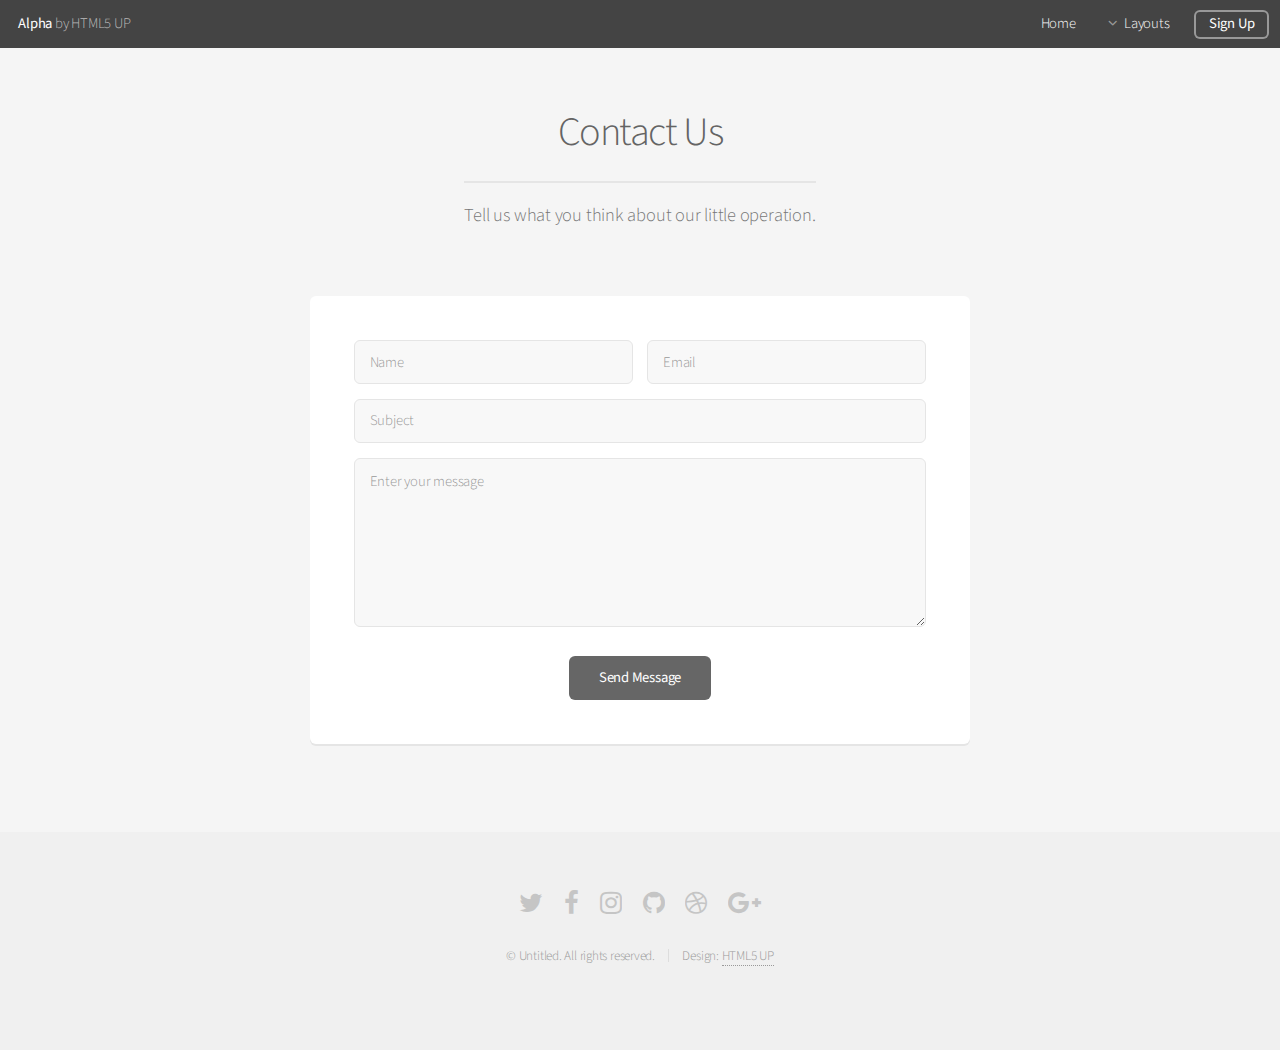
<file: gc/contact.html>
<!DOCTYPE HTML>
<!--
	Alpha by HTML5 UP
	html5up.net | @ajlkn
	Free for personal and commercial use under the CCA 3.0 license (html5up.net/license)
-->
<html>
	<head>
		<title>Contact - Alpha by HTML5 UP</title>
		<meta charset="utf-8" />
		<meta name="viewport" content="width=device-width, initial-scale=1" />
		<!--[if lte IE 8]><script src="assets/js/ie/html5shiv.js"></script><![endif]-->
		<link rel="stylesheet" href="assets/css/main.css" />
		<!--[if lte IE 8]><link rel="stylesheet" href="assets/css/ie8.css" /><![endif]-->
	</head>
	<body>
		<div id="page-wrapper">

			<!-- Header -->
				<header id="header">
					<h1><a href="index.html">Alpha</a> by HTML5 UP</h1>
					<nav id="nav">
						<ul>
							<li><a href="index.html">Home</a></li>
							<li>
								<a href="#" class="icon fa-angle-down">Layouts</a>
								<ul>
									<li><a href="generic.html">Generic</a></li>
									<li><a href="contact.html">Contact</a></li>
									<li><a href="elements.html">Elements</a></li>
									<li>
										<a href="#">Submenu</a>
										<ul>
											<li><a href="#">Option One</a></li>
											<li><a href="#">Option Two</a></li>
											<li><a href="#">Option Three</a></li>
											<li><a href="#">Option Four</a></li>
										</ul>
									</li>
								</ul>
							</li>
							<li><a href="#" class="button">Sign Up</a></li>
						</ul>
					</nav>
				</header>

			<!-- Main -->
				<section id="main" class="container 75%">
					<header>
						<h2>Contact Us</h2>
						<p>Tell us what you think about our little operation.</p>
					</header>
					<div class="box">
						<form method="post" action="#">
							<div class="row uniform 50%">
								<div class="6u 12u(mobilep)">
									<input type="text" name="name" id="name" value="" placeholder="Name" />
								</div>
								<div class="6u 12u(mobilep)">
									<input type="email" name="email" id="email" value="" placeholder="Email" />
								</div>
							</div>
							<div class="row uniform 50%">
								<div class="12u">
									<input type="text" name="subject" id="subject" value="" placeholder="Subject" />
								</div>
							</div>
							<div class="row uniform 50%">
								<div class="12u">
									<textarea name="message" id="message" placeholder="Enter your message" rows="6"></textarea>
								</div>
							</div>
							<div class="row uniform">
								<div class="12u">
									<ul class="actions align-center">
										<li><input type="submit" value="Send Message" /></li>
									</ul>
								</div>
							</div>
						</form>
					</div>
				</section>

			<!-- Footer -->
				<footer id="footer">
					<ul class="icons">
						<li><a href="#" class="icon fa-twitter"><span class="label">Twitter</span></a></li>
						<li><a href="#" class="icon fa-facebook"><span class="label">Facebook</span></a></li>
						<li><a href="#" class="icon fa-instagram"><span class="label">Instagram</span></a></li>
						<li><a href="#" class="icon fa-github"><span class="label">Github</span></a></li>
						<li><a href="#" class="icon fa-dribbble"><span class="label">Dribbble</span></a></li>
						<li><a href="#" class="icon fa-google-plus"><span class="label">Google+</span></a></li>
					</ul>
					<ul class="copyright">
						<li>&copy; Untitled. All rights reserved.</li><li>Design: <a href="http://html5up.net">HTML5 UP</a></li>
					</ul>
				</footer>

		</div>

		<!-- Scripts -->
			<script src="assets/js/jquery.min.js"></script>
			<script src="assets/js/jquery.dropotron.min.js"></script>
			<script src="assets/js/jquery.scrollgress.min.js"></script>
			<script src="assets/js/skel.min.js"></script>
			<script src="assets/js/util.js"></script>
			<!--[if lte IE 8]><script src="assets/js/ie/respond.min.js"></script><![endif]-->
			<script src="assets/js/main.js"></script>

	</body>
</html>
</file>
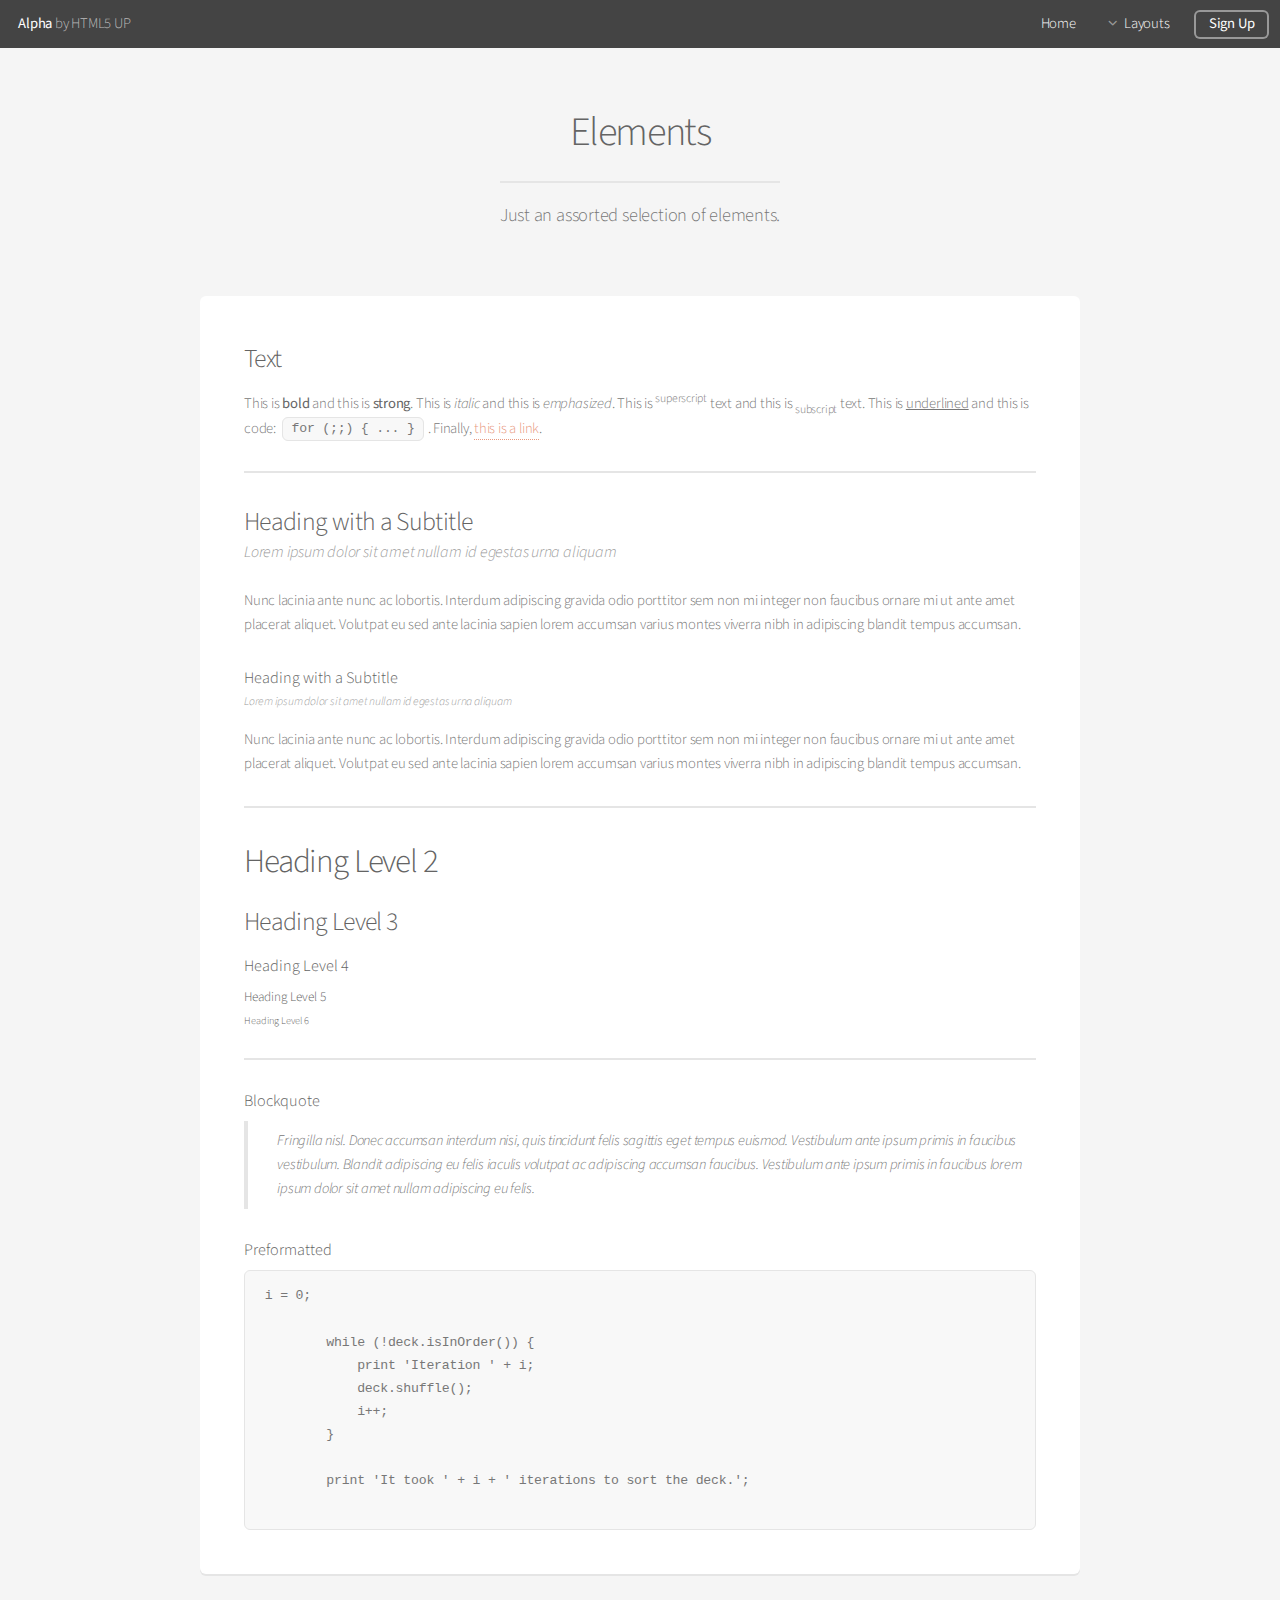
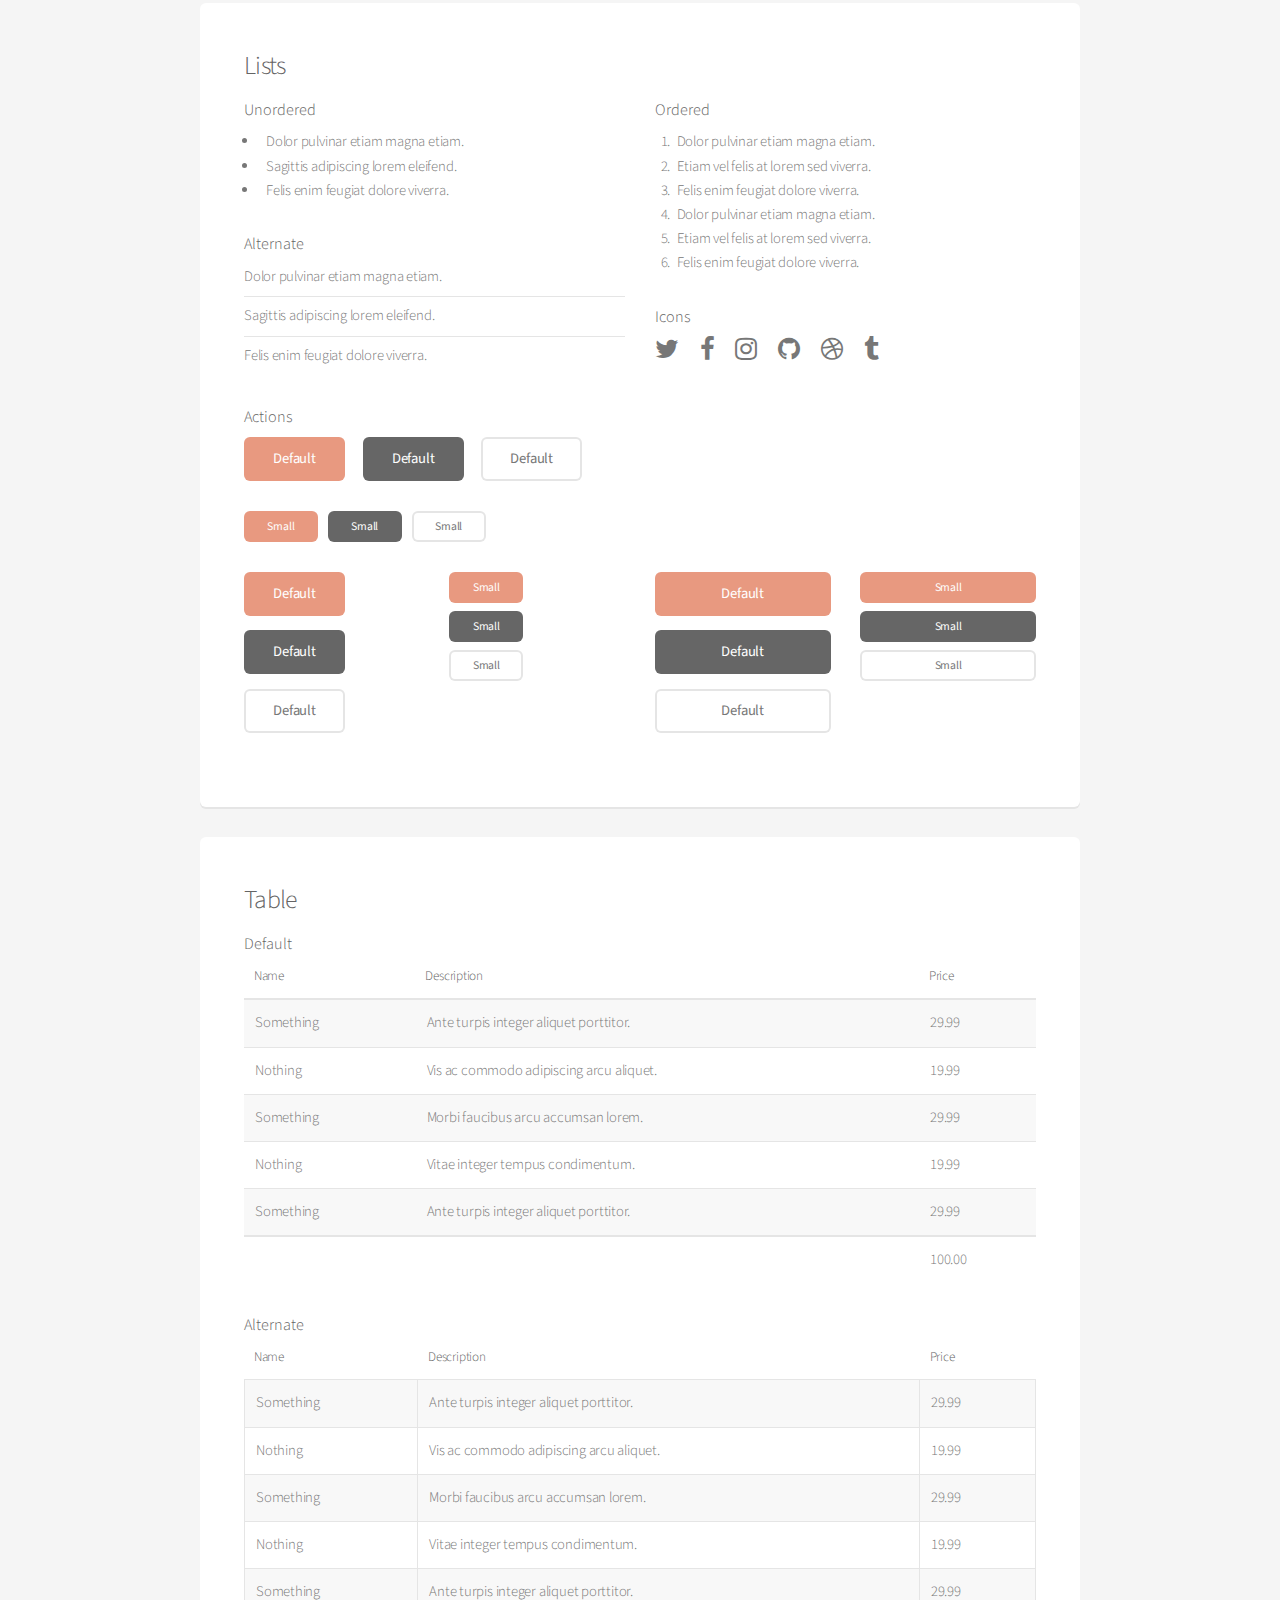
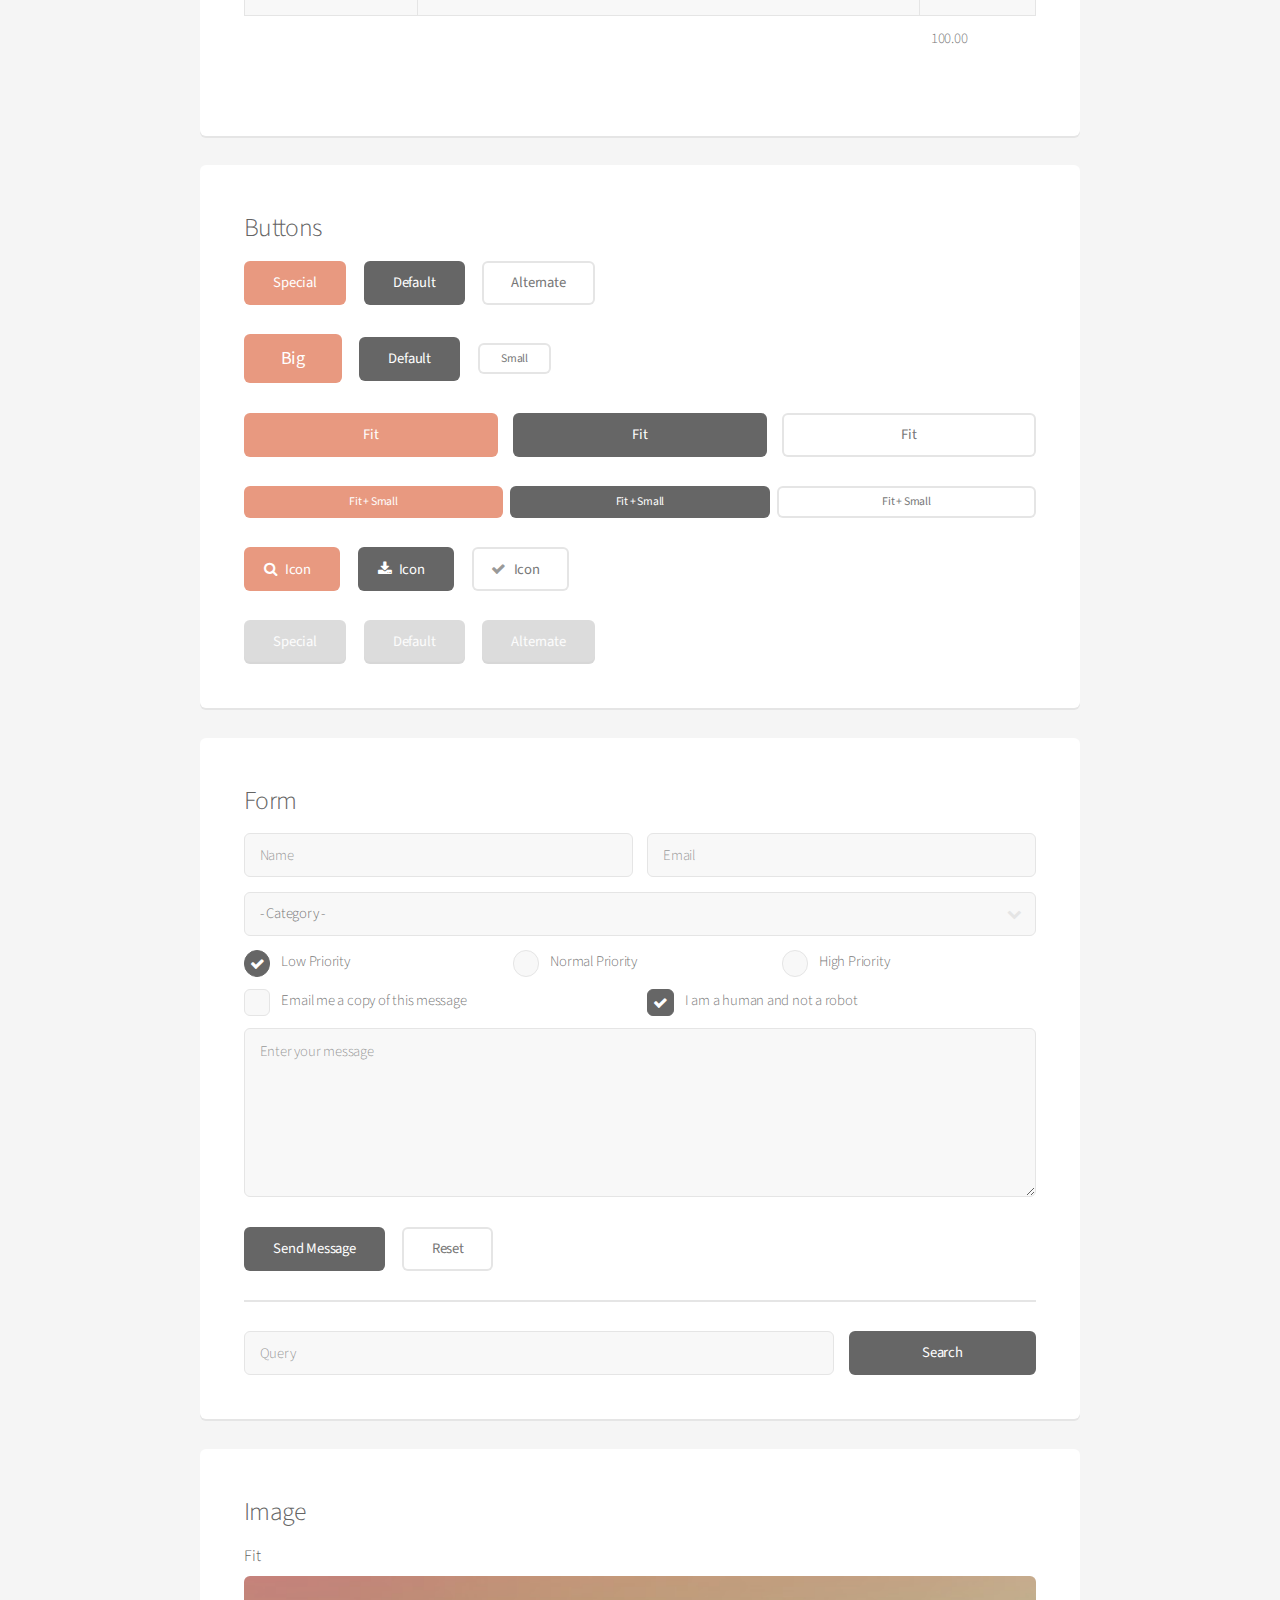
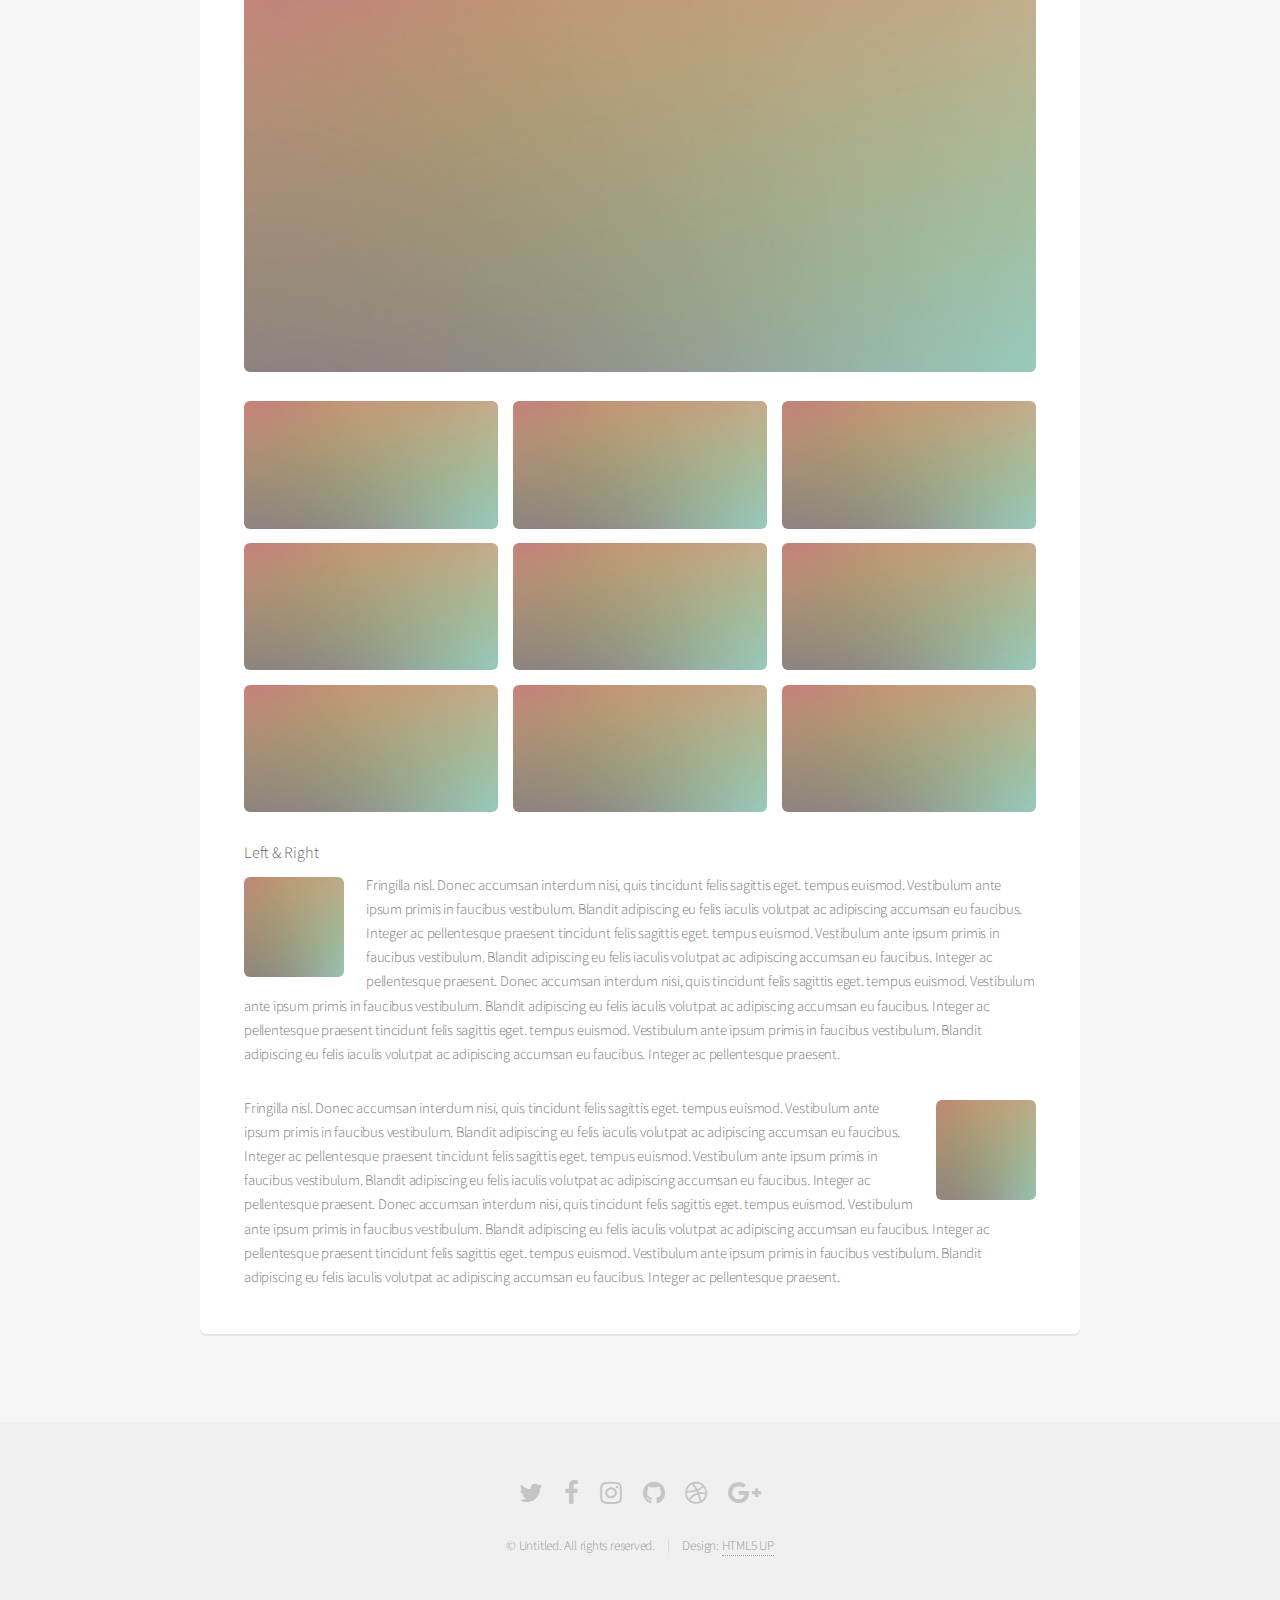
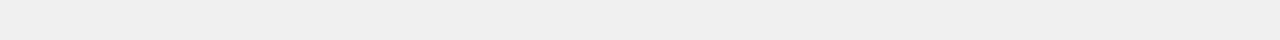
<file: gc/elements.html>
<!DOCTYPE HTML>
<!--
	Alpha by HTML5 UP
	html5up.net | @ajlkn
	Free for personal and commercial use under the CCA 3.0 license (html5up.net/license)
-->
<html>
	<head>
		<title>Elements - Alpha by HTML5 UP</title>
		<meta charset="utf-8" />
		<meta name="viewport" content="width=device-width, initial-scale=1" />
		<!--[if lte IE 8]><script src="assets/js/ie/html5shiv.js"></script><![endif]-->
		<link rel="stylesheet" href="assets/css/main.css" />
		<!--[if lte IE 8]><link rel="stylesheet" href="assets/css/ie8.css" /><![endif]-->
	</head>
	<body>
		<div id="page-wrapper">

			<!-- Header -->
				<header id="header">
					<h1><a href="index.html">Alpha</a> by HTML5 UP</h1>
					<nav id="nav">
						<ul>
							<li><a href="index.html">Home</a></li>
							<li>
								<a href="#" class="icon fa-angle-down">Layouts</a>
								<ul>
									<li><a href="generic.html">Generic</a></li>
									<li><a href="contact.html">Contact</a></li>
									<li><a href="elements.html">Elements</a></li>
									<li>
										<a href="#">Submenu</a>
										<ul>
											<li><a href="#">Option One</a></li>
											<li><a href="#">Option Two</a></li>
											<li><a href="#">Option Three</a></li>
											<li><a href="#">Option Four</a></li>
										</ul>
									</li>
								</ul>
							</li>
							<li><a href="#" class="button">Sign Up</a></li>
						</ul>
					</nav>
				</header>

			<!-- Main -->
				<section id="main" class="container">
					<header>
						<h2>Elements</h2>
						<p>Just an assorted selection of elements.</p>
					</header>
					<div class="row">
						<div class="12u">

							<!-- Text -->
								<section class="box">
									<h3>Text</h3>
									<p>This is <b>bold</b> and this is <strong>strong</strong>. This is <i>italic</i> and this is <em>emphasized</em>.
									This is <sup>superscript</sup> text and this is <sub>subscript</sub> text.
									This is <u>underlined</u> and this is code: <code>for (;;) { ... }</code>. Finally, <a href="#">this is a link</a>.</p>

									<hr />

									<header>
										<h3>Heading with a Subtitle</h3>
										<p>Lorem ipsum dolor sit amet nullam id egestas urna aliquam</p>
									</header>
									<p>Nunc lacinia ante nunc ac lobortis. Interdum adipiscing gravida odio porttitor sem non mi integer non faucibus ornare mi ut ante amet placerat aliquet. Volutpat eu sed ante lacinia sapien lorem accumsan varius montes viverra nibh in adipiscing blandit tempus accumsan.</p>
									<header>
										<h4>Heading with a Subtitle</h4>
										<p>Lorem ipsum dolor sit amet nullam id egestas urna aliquam</p>
									</header>
									<p>Nunc lacinia ante nunc ac lobortis. Interdum adipiscing gravida odio porttitor sem non mi integer non faucibus ornare mi ut ante amet placerat aliquet. Volutpat eu sed ante lacinia sapien lorem accumsan varius montes viverra nibh in adipiscing blandit tempus accumsan.</p>

									<hr />

									<h2>Heading Level 2</h2>
									<h3>Heading Level 3</h3>
									<h4>Heading Level 4</h4>
									<h5>Heading Level 5</h5>
									<h6>Heading Level 6</h6>

									<hr />

									<h4>Blockquote</h4>
									<blockquote>Fringilla nisl. Donec accumsan interdum nisi, quis tincidunt felis sagittis eget tempus euismod. Vestibulum ante ipsum primis in faucibus vestibulum. Blandit adipiscing eu felis iaculis volutpat ac adipiscing accumsan faucibus. Vestibulum ante ipsum primis in faucibus lorem ipsum dolor sit amet nullam adipiscing eu felis.</blockquote>

									<h4>Preformatted</h4>
									<pre>i = 0;

	while (!deck.isInOrder()) {
	    print 'Iteration ' + i;
	    deck.shuffle();
	    i++;
	}

	print 'It took ' + i + ' iterations to sort the deck.';
	</pre>
								</section>

						</div>
					</div>
					<div class="row">
						<div class="12u">

							<!-- Lists -->
								<section class="box">
									<h3>Lists</h3>
									<div class="row">
										<div class="6u 12u(mobilep)">

											<h4>Unordered</h4>
											<ul>
												<li>Dolor pulvinar etiam magna etiam.</li>
												<li>Sagittis adipiscing lorem eleifend.</li>
												<li>Felis enim feugiat dolore viverra.</li>
											</ul>

											<h4>Alternate</h4>
											<ul class="alt">
												<li>Dolor pulvinar etiam magna etiam.</li>
												<li>Sagittis adipiscing lorem eleifend.</li>
												<li>Felis enim feugiat dolore viverra.</li>
											</ul>

										</div>
										<div class="6u 12u(mobilep)">

											<h4>Ordered</h4>
											<ol>
												<li>Dolor pulvinar etiam magna etiam.</li>
												<li>Etiam vel felis at lorem sed viverra.</li>
												<li>Felis enim feugiat dolore viverra.</li>
												<li>Dolor pulvinar etiam magna etiam.</li>
												<li>Etiam vel felis at lorem sed viverra.</li>
												<li>Felis enim feugiat dolore viverra.</li>
											</ol>

											<h4>Icons</h4>
											<ul class="icons">
												<li><a href="#" class="icon fa-twitter"><span class="label">Twitter</span></a></li>
												<li><a href="#" class="icon fa-facebook"><span class="label">Facebook</span></a></li>
												<li><a href="#" class="icon fa-instagram"><span class="label">Instagram</span></a></li>
												<li><a href="#" class="icon fa-github"><span class="label">Github</span></a></li>
												<li><a href="#" class="icon fa-dribbble"><span class="label">Dribbble</span></a></li>
												<li><a href="#" class="icon fa-tumblr"><span class="label">Tumblr</span></a></li>
											</ul>

										</div>
									</div>

									<h4>Actions</h4>
									<ul class="actions">
										<li><a href="#" class="button special">Default</a></li>
										<li><a href="#" class="button">Default</a></li>
										<li><a href="#" class="button alt">Default</a></li>
									</ul>
									<ul class="actions small">
										<li><a href="#" class="button special small">Small</a></li>
										<li><a href="#" class="button small">Small</a></li>
										<li><a href="#" class="button alt small">Small</a></li>
									</ul>
									<div class="row">
										<div class="3u 6u(narrower) 12u$(mobilep)">
											<ul class="actions vertical">
												<li><a href="#" class="button special">Default</a></li>
												<li><a href="#" class="button">Default</a></li>
												<li><a href="#" class="button alt">Default</a></li>
											</ul>
										</div>
										<div class="3u 6u$(narrower) 12u$(mobilep)">
											<ul class="actions vertical small">
												<li><a href="#" class="button special small">Small</a></li>
												<li><a href="#" class="button small">Small</a></li>
												<li><a href="#" class="button alt small">Small</a></li>
											</ul>
										</div>
										<div class="3u 6u(narrower) 12u$(mobilep)">
											<ul class="actions vertical">
												<li><a href="#" class="button special fit">Default</a></li>
												<li><a href="#" class="button fit">Default</a></li>
												<li><a href="#" class="button alt fit">Default</a></li>
											</ul>
										</div>
										<div class="3u 6u$(narrower) 12u$(mobilep)">
											<ul class="actions vertical small">
												<li><a href="#" class="button special small fit">Small</a></li>
												<li><a href="#" class="button small fit">Small</a></li>
												<li><a href="#" class="button alt small fit">Small</a></li>
											</ul>
										</div>
									</div>
								</section>

						</div>
					</div>
					<div class="row">
						<div class="12u">

							<!-- Table -->
								<section class="box">
									<h3>Table</h3>

									<h4>Default</h4>
									<div class="table-wrapper">
										<table>
											<thead>
												<tr>
													<th>Name</th>
													<th>Description</th>
													<th>Price</th>
												</tr>
											</thead>
											<tbody>
												<tr>
													<td>Something</td>
													<td>Ante turpis integer aliquet porttitor.</td>
													<td>29.99</td>
												</tr>
												<tr>
													<td>Nothing</td>
													<td>Vis ac commodo adipiscing arcu aliquet.</td>
													<td>19.99</td>
												</tr>
												<tr>
													<td>Something</td>
													<td> Morbi faucibus arcu accumsan lorem.</td>
													<td>29.99</td>
												</tr>
												<tr>
													<td>Nothing</td>
													<td>Vitae integer tempus condimentum.</td>
													<td>19.99</td>
												</tr>
												<tr>
													<td>Something</td>
													<td>Ante turpis integer aliquet porttitor.</td>
													<td>29.99</td>
												</tr>
											</tbody>
											<tfoot>
												<tr>
													<td colspan="2"></td>
													<td>100.00</td>
												</tr>
											</tfoot>
										</table>
									</div>

									<h4>Alternate</h4>
									<div class="table-wrapper">
										<table class="alt">
											<thead>
												<tr>
													<th>Name</th>
													<th>Description</th>
													<th>Price</th>
												</tr>
											</thead>
											<tbody>
												<tr>
													<td>Something</td>
													<td>Ante turpis integer aliquet porttitor.</td>
													<td>29.99</td>
												</tr>
												<tr>
													<td>Nothing</td>
													<td>Vis ac commodo adipiscing arcu aliquet.</td>
													<td>19.99</td>
												</tr>
												<tr>
													<td>Something</td>
													<td> Morbi faucibus arcu accumsan lorem.</td>
													<td>29.99</td>
												</tr>
												<tr>
													<td>Nothing</td>
													<td>Vitae integer tempus condimentum.</td>
													<td>19.99</td>
												</tr>
												<tr>
													<td>Something</td>
													<td>Ante turpis integer aliquet porttitor.</td>
													<td>29.99</td>
												</tr>
											</tbody>
											<tfoot>
												<tr>
													<td colspan="2"></td>
													<td>100.00</td>
												</tr>
											</tfoot>
										</table>
									</div>
								</section>

						</div>
					</div>
					<div class="row">
						<div class="12u">

							<!-- Buttons -->
								<section class="box">
									<h3>Buttons</h3>
									<ul class="actions">
										<li><a href="#" class="button special">Special</a></li>
										<li><a href="#" class="button">Default</a></li>
										<li><a href="#" class="button alt">Alternate</a></li>
									</ul>
									<ul class="actions">
										<li><a href="#" class="button special big">Big</a></li>
										<li><a href="#" class="button">Default</a></li>
										<li><a href="#" class="button alt small">Small</a></li>
									</ul>
									<ul class="actions fit">
										<li><a href="#" class="button special fit">Fit</a></li>
										<li><a href="#" class="button fit">Fit</a></li>
										<li><a href="#" class="button alt fit">Fit</a></li>
									</ul>
									<ul class="actions fit small">
										<li><a href="#" class="button special fit small">Fit + Small</a></li>
										<li><a href="#" class="button fit small">Fit + Small</a></li>
										<li><a href="#" class="button alt fit small">Fit + Small</a></li>
									</ul>
									<ul class="actions">
										<li><a href="#" class="button special icon fa-search">Icon</a></li>
										<li><a href="#" class="button icon fa-download">Icon</a></li>
										<li><a href="#" class="button alt icon fa-check">Icon</a></li>
									</ul>
									<ul class="actions">
										<li><span class="button special disabled">Special</span></li>
										<li><span class="button disabled">Default</span></li>
										<li><span class="button alt disabled">Alternate</span></li>
									</ul>
								</section>

						</div>
					</div>
					<div class="row">
						<div class="12u">

							<!-- Form -->
								<section class="box">
									<h3>Form</h3>
									<form method="post" action="#">
										<div class="row uniform 50%">
											<div class="6u 12u(mobilep)">
												<input type="text" name="name" id="name" value="" placeholder="Name" />
											</div>
											<div class="6u 12u(mobilep)">
												<input type="email" name="email" id="email" value="" placeholder="Email" />
											</div>
										</div>
										<div class="row uniform 50%">
											<div class="12u">
												<div class="select-wrapper">
													<select name="category" id="category">
														<option value="">- Category -</option>
														<option value="1">Manufacturing</option>
														<option value="1">Shipping</option>
														<option value="1">Administration</option>
														<option value="1">Human Resources</option>
													</select>
												</div>
											</div>
										</div>
										<div class="row uniform 50%">
											<div class="4u 12u(narrower)">
												<input type="radio" id="priority-low" name="priority" checked>
												<label for="priority-low">Low Priority</label>
											</div>
											<div class="4u 12u(narrower)">
												<input type="radio" id="priority-normal" name="priority">
												<label for="priority-normal">Normal Priority</label>
											</div>
											<div class="4u 12u(narrower)">
												<input type="radio" id="priority-high" name="priority">
												<label for="priority-high">High Priority</label>
											</div>
										</div>
										<div class="row uniform 50%">
											<div class="6u 12u(narrower)">
												<input type="checkbox" id="copy" name="copy">
												<label for="copy">Email me a copy of this message</label>
											</div>
											<div class="6u 12u(narrower)">
												<input type="checkbox" id="human" name="human" checked>
												<label for="human">I am a human and not a robot</label>
											</div>
										</div>
										<div class="row uniform 50%">
											<div class="12u">
												<textarea name="message" id="message" placeholder="Enter your message" rows="6"></textarea>
											</div>
										</div>
										<div class="row uniform">
											<div class="12u">
												<ul class="actions">
													<li><input type="submit" value="Send Message" /></li>
													<li><input type="reset" value="Reset" class="alt" /></li>
												</ul>
											</div>
										</div>
									</form>

									<hr />

									<form method="post" action="#">
										<div class="row uniform 50%">
											<div class="9u 12u(mobilep)">
												<input type="text" name="query" id="query" value="" placeholder="Query" />
											</div>
											<div class="3u 12u(mobilep)">
												<input type="submit" value="Search" class="fit" />
											</div>
										</div>
									</form>
								</section>

						</div>
					</div>
					<div class="row">
						<div class="12u">

							<!-- Image -->
								<section class="box">
									<h3>Image</h3>
									<h4>Fit</h4>
									<span class="image fit"><img src="images/pic04.jpg" alt="" /></span>
									<div class="box alt">
										<div class="row no-collapse 50% uniform">
											<div class="4u"><span class="image fit"><img src="images/pic04.jpg" alt="" /></span></div>
											<div class="4u"><span class="image fit"><img src="images/pic04.jpg" alt="" /></span></div>
											<div class="4u"><span class="image fit"><img src="images/pic04.jpg" alt="" /></span></div>
										</div>
										<div class="row no-collapse 50% uniform">
											<div class="4u"><span class="image fit"><img src="images/pic04.jpg" alt="" /></span></div>
											<div class="4u"><span class="image fit"><img src="images/pic04.jpg" alt="" /></span></div>
											<div class="4u"><span class="image fit"><img src="images/pic04.jpg" alt="" /></span></div>
										</div>
										<div class="row no-collapse 50% uniform">
											<div class="4u"><span class="image fit"><img src="images/pic04.jpg" alt="" /></span></div>
											<div class="4u"><span class="image fit"><img src="images/pic04.jpg" alt="" /></span></div>
											<div class="4u"><span class="image fit"><img src="images/pic04.jpg" alt="" /></span></div>
										</div>
									</div>

									<h4>Left &amp; Right</h4>
									<p><span class="image left"><img src="images/pic05.jpg" alt="" /></span>Fringilla nisl. Donec accumsan interdum nisi, quis tincidunt felis sagittis eget. tempus euismod. Vestibulum ante ipsum primis in faucibus vestibulum. Blandit adipiscing eu felis iaculis volutpat ac adipiscing accumsan eu faucibus. Integer ac pellentesque praesent tincidunt felis sagittis eget. tempus euismod. Vestibulum ante ipsum primis in faucibus vestibulum. Blandit adipiscing eu felis iaculis volutpat ac adipiscing accumsan eu faucibus. Integer ac pellentesque praesent. Donec accumsan interdum nisi, quis tincidunt felis sagittis eget. tempus euismod. Vestibulum ante ipsum primis in faucibus vestibulum. Blandit adipiscing eu felis iaculis volutpat ac adipiscing accumsan eu faucibus. Integer ac pellentesque praesent tincidunt felis sagittis eget. tempus euismod. Vestibulum ante ipsum primis in faucibus vestibulum. Blandit adipiscing eu felis iaculis volutpat ac adipiscing accumsan eu faucibus. Integer ac pellentesque praesent.</p>
									<p><span class="image right"><img src="images/pic05.jpg" alt="" /></span>Fringilla nisl. Donec accumsan interdum nisi, quis tincidunt felis sagittis eget. tempus euismod. Vestibulum ante ipsum primis in faucibus vestibulum. Blandit adipiscing eu felis iaculis volutpat ac adipiscing accumsan eu faucibus. Integer ac pellentesque praesent tincidunt felis sagittis eget. tempus euismod. Vestibulum ante ipsum primis in faucibus vestibulum. Blandit adipiscing eu felis iaculis volutpat ac adipiscing accumsan eu faucibus. Integer ac pellentesque praesent. Donec accumsan interdum nisi, quis tincidunt felis sagittis eget. tempus euismod. Vestibulum ante ipsum primis in faucibus vestibulum. Blandit adipiscing eu felis iaculis volutpat ac adipiscing accumsan eu faucibus. Integer ac pellentesque praesent tincidunt felis sagittis eget. tempus euismod. Vestibulum ante ipsum primis in faucibus vestibulum. Blandit adipiscing eu felis iaculis volutpat ac adipiscing accumsan eu faucibus. Integer ac pellentesque praesent.</p>
								</section>

						</div>
					</div>
				</section>

			<!-- Footer -->
				<footer id="footer">
					<ul class="icons">
						<li><a href="#" class="icon fa-twitter"><span class="label">Twitter</span></a></li>
						<li><a href="#" class="icon fa-facebook"><span class="label">Facebook</span></a></li>
						<li><a href="#" class="icon fa-instagram"><span class="label">Instagram</span></a></li>
						<li><a href="#" class="icon fa-github"><span class="label">Github</span></a></li>
						<li><a href="#" class="icon fa-dribbble"><span class="label">Dribbble</span></a></li>
						<li><a href="#" class="icon fa-google-plus"><span class="label">Google+</span></a></li>
					</ul>
					<ul class="copyright">
						<li>&copy; Untitled. All rights reserved.</li><li>Design: <a href="http://html5up.net">HTML5 UP</a></li>
					</ul>
				</footer>

		</div>

		<!-- Scripts -->
			<script src="assets/js/jquery.min.js"></script>
			<script src="assets/js/jquery.dropotron.min.js"></script>
			<script src="assets/js/jquery.scrollgress.min.js"></script>
			<script src="assets/js/skel.min.js"></script>
			<script src="assets/js/util.js"></script>
			<!--[if lte IE 8]><script src="assets/js/ie/respond.min.js"></script><![endif]-->
			<script src="assets/js/main.js"></script>

	</body>
</html>
</file>
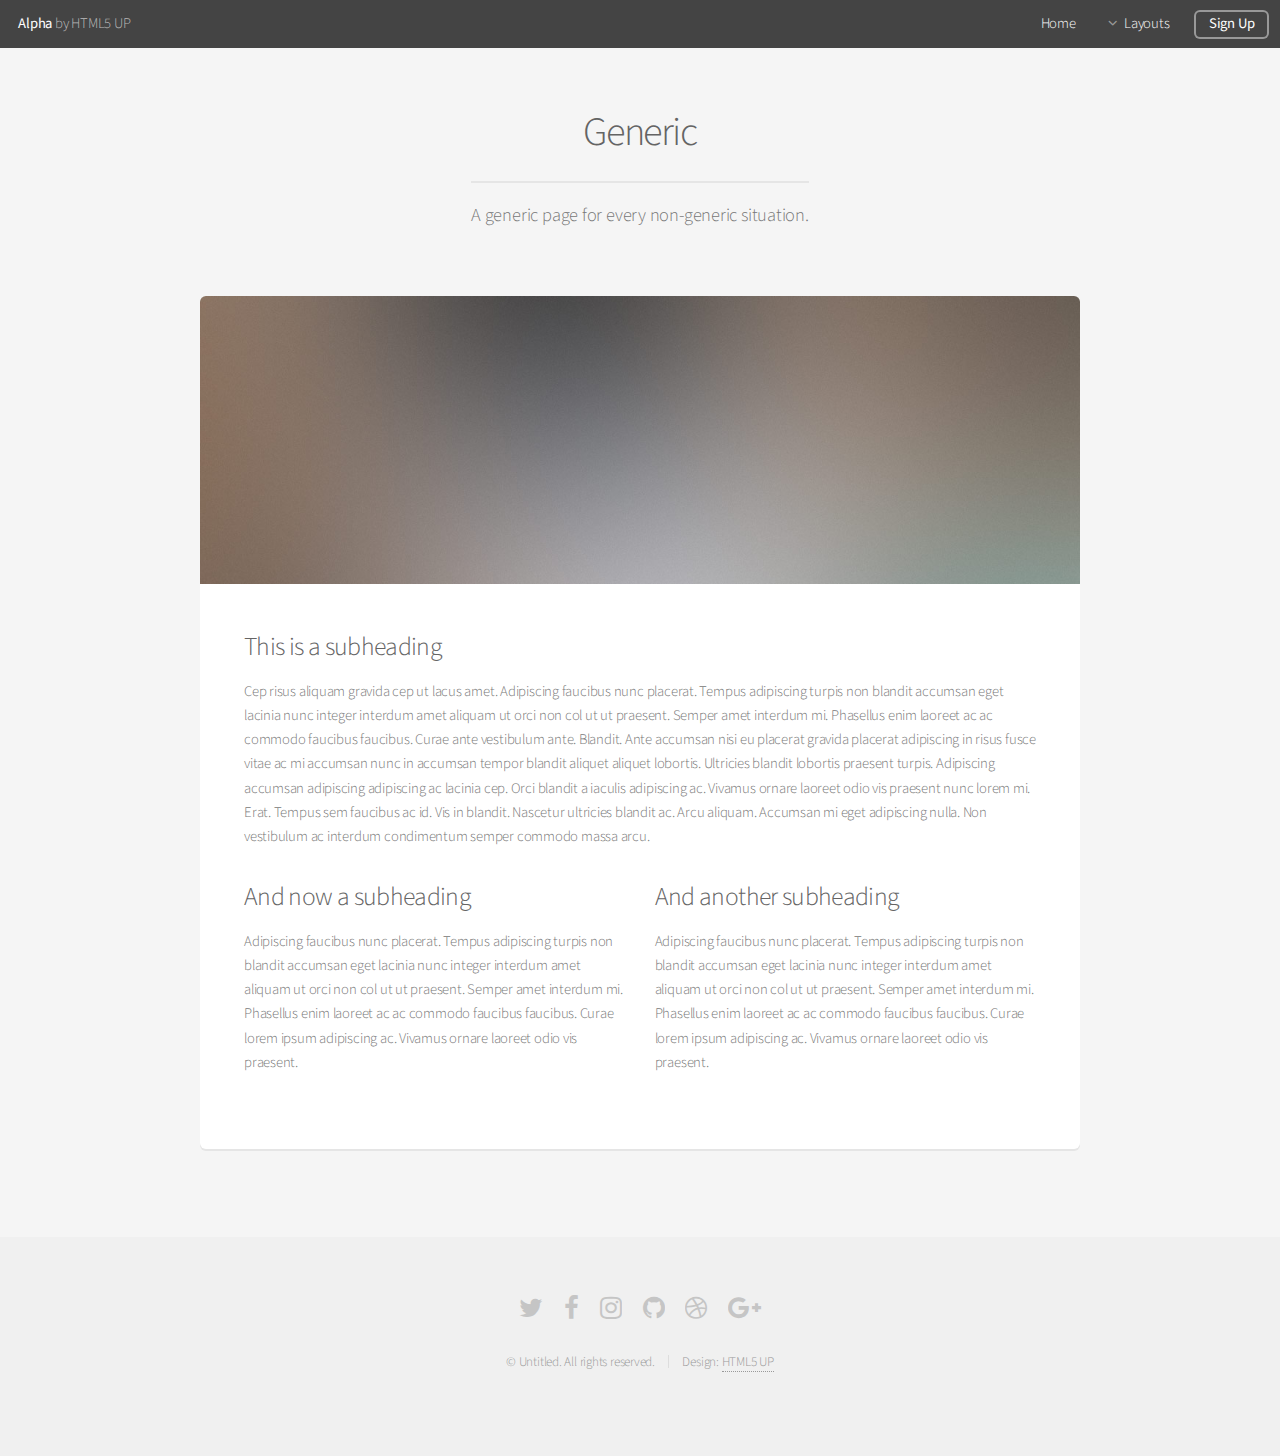
<file: gc/generic.html>
<!DOCTYPE HTML>
<!--
	Alpha by HTML5 UP
	html5up.net | @ajlkn
	Free for personal and commercial use under the CCA 3.0 license (html5up.net/license)
-->
<html>
	<head>
		<title>Generic - Alpha by HTML5 UP</title>
		<meta charset="utf-8" />
		<meta name="viewport" content="width=device-width, initial-scale=1" />
		<!--[if lte IE 8]><script src="assets/js/ie/html5shiv.js"></script><![endif]-->
		<link rel="stylesheet" href="assets/css/main.css" />
		<!--[if lte IE 8]><link rel="stylesheet" href="assets/css/ie8.css" /><![endif]-->
	</head>
	<body>
		<div id="page-wrapper">

			<!-- Header -->
				<header id="header">
					<h1><a href="index.html">Alpha</a> by HTML5 UP</h1>
					<nav id="nav">
						<ul>
							<li><a href="index.html">Home</a></li>
							<li>
								<a href="#" class="icon fa-angle-down">Layouts</a>
								<ul>
									<li><a href="generic.html">Generic</a></li>
									<li><a href="contact.html">Contact</a></li>
									<li><a href="elements.html">Elements</a></li>
									<li>
										<a href="#">Submenu</a>
										<ul>
											<li><a href="#">Option One</a></li>
											<li><a href="#">Option Two</a></li>
											<li><a href="#">Option Three</a></li>
											<li><a href="#">Option Four</a></li>
										</ul>
									</li>
								</ul>
							</li>
							<li><a href="#" class="button">Sign Up</a></li>
						</ul>
					</nav>
				</header>

			<!-- Main -->
				<section id="main" class="container">
					<header>
						<h2>Generic</h2>
						<p>A generic page for every non-generic situation.</p>
					</header>
					<div class="box">
						<span class="image featured"><img src="images/pic01.jpg" alt="" /></span>
						<h3>This is a subheading</h3>
						<p>Cep risus aliquam gravida cep ut lacus amet. Adipiscing faucibus nunc placerat. Tempus adipiscing turpis non blandit accumsan eget lacinia nunc integer interdum amet aliquam ut orci non col ut ut praesent. Semper amet interdum mi. Phasellus enim laoreet ac ac commodo faucibus faucibus. Curae ante vestibulum ante. Blandit. Ante accumsan nisi eu placerat gravida placerat adipiscing in risus fusce vitae ac mi accumsan nunc in accumsan tempor blandit aliquet aliquet lobortis. Ultricies blandit lobortis praesent turpis. Adipiscing accumsan adipiscing adipiscing ac lacinia cep. Orci blandit a iaculis adipiscing ac. Vivamus ornare laoreet odio vis praesent nunc lorem mi. Erat. Tempus sem faucibus ac id. Vis in blandit. Nascetur ultricies blandit ac. Arcu aliquam. Accumsan mi eget adipiscing nulla. Non vestibulum ac interdum condimentum semper commodo massa arcu.</p>
						<div class="row">
							<div class="6u 12u(mobilep)">
								<h3>And now a subheading</h3>
								<p>Adipiscing faucibus nunc placerat. Tempus adipiscing turpis non blandit accumsan eget lacinia nunc integer interdum amet aliquam ut orci non col ut ut praesent. Semper amet interdum mi. Phasellus enim laoreet ac ac commodo faucibus faucibus. Curae lorem ipsum adipiscing ac. Vivamus ornare laoreet odio vis praesent.</p>
							</div>
							<div class="6u 12u(mobilep)">
								<h3>And another subheading</h3>
								<p>Adipiscing faucibus nunc placerat. Tempus adipiscing turpis non blandit accumsan eget lacinia nunc integer interdum amet aliquam ut orci non col ut ut praesent. Semper amet interdum mi. Phasellus enim laoreet ac ac commodo faucibus faucibus. Curae lorem ipsum adipiscing ac. Vivamus ornare laoreet odio vis praesent.</p>
							</div>
						</div>
					</div>
				</section>

			<!-- Footer -->
				<footer id="footer">
					<ul class="icons">
						<li><a href="#" class="icon fa-twitter"><span class="label">Twitter</span></a></li>
						<li><a href="#" class="icon fa-facebook"><span class="label">Facebook</span></a></li>
						<li><a href="#" class="icon fa-instagram"><span class="label">Instagram</span></a></li>
						<li><a href="#" class="icon fa-github"><span class="label">Github</span></a></li>
						<li><a href="#" class="icon fa-dribbble"><span class="label">Dribbble</span></a></li>
						<li><a href="#" class="icon fa-google-plus"><span class="label">Google+</span></a></li>
					</ul>
					<ul class="copyright">
						<li>&copy; Untitled. All rights reserved.</li><li>Design: <a href="http://html5up.net">HTML5 UP</a></li>
					</ul>
				</footer>

		</div>

		<!-- Scripts -->
			<script src="assets/js/jquery.min.js"></script>
			<script src="assets/js/jquery.dropotron.min.js"></script>
			<script src="assets/js/jquery.scrollgress.min.js"></script>
			<script src="assets/js/skel.min.js"></script>
			<script src="assets/js/util.js"></script>
			<!--[if lte IE 8]><script src="assets/js/ie/respond.min.js"></script><![endif]-->
			<script src="assets/js/main.js"></script>

	</body>
</html>
</file>
<file: gc/assets/css/ie8.css>
/*
	Alpha by HTML5 UP
	html5up.net | @ajlkn
	Free for personal and commercial use under the CCA 3.0 license (html5up.net/license)
*/

/* Basic */

	pre, code {
		position: relative;
		-ms-behavior: url("assets/js/ie/PIE.htc");
	}

/* Form */

	input[type="text"],
	input[type="password"],
	input[type="email"],
	select,
	textarea {
		position: relative;
		-ms-behavior: url("assets/js/ie/PIE.htc");
		line-height: 3em;
	}

	input[type="checkbox"],
	input[type="radio"] {
		opacity: 1;
		z-index: auto;
	}

		input[type="checkbox"] + label:before,
		input[type="radio"] + label:before {
			display: none;
		}

/* Button */

	input[type="submit"],
	input[type="reset"],
	input[type="button"],
	.button {
		position: relative;
		-ms-behavior: url("assets/js/ie/PIE.htc");
	}

		input[type="submit"].alt,
		input[type="reset"].alt,
		input[type="button"].alt,
		.button.alt {
			border: solid 2px #e5e5e5;
		}

/* Box */

	.box {
		position: relative;
		-ms-behavior: url("assets/js/ie/PIE.htc");
	}

		.box .image.featured {
			margin: 2em 0;
			width: 100%;
		}

/* Icon */

	.icon.major {
		position: relative;
		-ms-behavior: url("assets/js/ie/PIE.htc");
	}

/* Image */

	.image {
		position: relative;
		-ms-behavior: url("assets/js/ie/PIE.htc");
	}

		.image img {
			position: relative;
			-ms-behavior: url("assets/js/ie/PIE.htc");
		}

/* Header */

	#header nav > ul > li a {
		color: #fff;
		display: inline-block;
		text-decoration: none;
		border: 0;
	}

		#header nav > ul > li a.icon:before {
			color: #fff;
			margin-right: 0.5em;
		}

	#header.alt {
		color: #fff;
	}

		#header.alt nav > ul > li a:not(.button).icon:before {
			color: rgba(255, 255, 255, 0.75);
		}

		#header.alt nav > ul > li.active a:not(.button) {
			background-color: rgba(255, 255, 255, 0.2);
		}

	.dropotron {
		border: solid 1px #e5e5e5;
	}

		.dropotron.level-0 {
			margin-top: 0;
		}

			.dropotron.level-0:before {
				display: none;
			}

/* Banner */

	#banner {
		background-attachment: scroll;
		background-image: url("../../images/banner.jpg");
		background-position: auto;
		background-repeat: no-repeat;
		background-size: cover;
		-ms-behavior: url("assets/js/ie/backgroundsize.min.htc");
	}

		#banner input[type="submit"],
		#banner input[type="reset"],
		#banner input[type="button"],
		#banner .button {
			border: solid 2px #fff;
		}

/* Main */

	#main {
		position: relative;
		z-index: 1;
	}

/* CTA */

	#cta input[type="text"],
	#cta input[type="password"],
	#cta input[type="email"],
	#cta select,
	#cta textarea {
		background: #e89980;
		border: solid 2px #fff;
	}

	#cta .formerize-placeholder {
		color: #fff !important;
	}
</file>
<file: gc/assets/css/main.css>
@import url("font-awesome.min.css");
@import url("https://fonts.googleapis.com/css?family=Source+Sans+Pro:300,400,300italic,400italic");

/*
	Alpha by HTML5 UP
	html5up.net | @ajlkn
	Free for personal and commercial use under the CCA 3.0 license (html5up.net/license)
*/

/* Reset */

	html, body, div, span, applet, object, iframe, h1, h2, h3, h4, h5, h6, p, blockquote, pre, a, abbr, acronym, address, big, cite, code, del, dfn, em, img, ins, kbd, q, s, samp, small, strike, strong, sub, sup, tt, var, b, u, i, center, dl, dt, dd, ol, ul, li, fieldset, form, label, legend, table, caption, tbody, tfoot, thead, tr, th, td, article, aside, canvas, details, embed, figure, figcaption, footer, header, hgroup, menu, nav, output, ruby, section, summary, time, mark, audio, video {
		margin: 0;
		padding: 0;
		border: 0;
		font-size: 100%;
		font: inherit;
		vertical-align: baseline;
	}

	article, aside, details, figcaption, figure, footer, header, hgroup, menu, nav, section {
		display: block;
	}

	body {
		line-height: 1;
	}

	ol, ul {
		list-style: none;
	}

	blockquote, q {
		quotes: none;
	}

	blockquote:before, blockquote:after, q:before, q:after {
		content: '';
		content: none;
	}

	table {
		border-collapse: collapse;
		border-spacing: 0;
	}

	body {
		-webkit-text-size-adjust: none;
	}

/* Box Model */

	*, *:before, *:after {
		-moz-box-sizing: border-box;
		-webkit-box-sizing: border-box;
		box-sizing: border-box;
	}

/* Containers */

	.container {
		margin-left: auto;
		margin-right: auto;
	}

	.container.\31 25\25 {
		width: 100%;
		max-width: 75em;
		min-width: 60em;
	}

	.container.\37 5\25 {
		width: 45em;
	}

	.container.\35 0\25 {
		width: 30em;
	}

	.container.\32 5\25 {
		width: 15em;
	}

	.container {
		width: 60em;
	}

	@media screen and (max-width: 1680px) {

		.container.\31 25\25 {
			width: 100%;
			max-width: 75em;
			min-width: 60em;
		}

		.container.\37 5\25 {
			width: 45em;
		}

		.container.\35 0\25 {
			width: 30em;
		}

		.container.\32 5\25 {
			width: 15em;
		}

		.container {
			width: 60em;
		}

	}

	@media screen and (max-width: 1280px) {

		.container.\31 25\25 {
			width: 100%;
			max-width: 75em;
			min-width: 60em;
		}

		.container.\37 5\25 {
			width: 45em;
		}

		.container.\35 0\25 {
			width: 30em;
		}

		.container.\32 5\25 {
			width: 15em;
		}

		.container {
			width: 60em;
		}

	}

	@media screen and (max-width: 980px) {

		.container.\31 25\25 {
			width: 100%;
			max-width: 112.5%;
			min-width: 90%;
		}

		.container.\37 5\25 {
			width: 67.5%;
		}

		.container.\35 0\25 {
			width: 45%;
		}

		.container.\32 5\25 {
			width: 22.5%;
		}

		.container {
			width: 90%;
		}

	}

	@media screen and (max-width: 840px) {

		.container.\31 25\25 {
			width: 100%;
			max-width: 112.5%;
			min-width: 90%;
		}

		.container.\37 5\25 {
			width: 67.5%;
		}

		.container.\35 0\25 {
			width: 45%;
		}

		.container.\32 5\25 {
			width: 22.5%;
		}

		.container {
			width: 90% !important;
		}

	}

	@media screen and (max-width: 736px) {

		.container.\31 25\25 {
			width: 100%;
			max-width: 125%;
			min-width: 100%;
		}

		.container.\37 5\25 {
			width: 75%;
		}

		.container.\35 0\25 {
			width: 50%;
		}

		.container.\32 5\25 {
			width: 25%;
		}

		.container {
			width: 100% !important;
		}

	}

	@media screen and (max-width: 480px) {

		.container.\31 25\25 {
			width: 100%;
			max-width: 125%;
			min-width: 100%;
		}

		.container.\37 5\25 {
			width: 75%;
		}

		.container.\35 0\25 {
			width: 50%;
		}

		.container.\32 5\25 {
			width: 25%;
		}

		.container {
			width: 100% !important;
		}

	}

/* Grid */

	.row {
		border-bottom: solid 1px transparent;
		-moz-box-sizing: border-box;
		-webkit-box-sizing: border-box;
		box-sizing: border-box;
	}

	.row > * {
		float: left;
		-moz-box-sizing: border-box;
		-webkit-box-sizing: border-box;
		box-sizing: border-box;
	}

	.row:after, .row:before {
		content: '';
		display: block;
		clear: both;
		height: 0;
	}

	.row.uniform > * > :first-child {
		margin-top: 0;
	}

	.row.uniform > * > :last-child {
		margin-bottom: 0;
	}

	.row.\30 \25 > * {
		padding: 0 0 0 0em;
	}

	.row.\30 \25 {
		margin: 0 0 -1px 0em;
	}

	.row.uniform.\30 \25 > * {
		padding: 0em 0 0 0em;
	}

	.row.uniform.\30 \25 {
		margin: 0em 0 -1px 0em;
	}

	.row > * {
		padding: 0 0 0 2em;
	}

	.row {
		margin: 0 0 -1px -2em;
	}

	.row.uniform > * {
		padding: 2em 0 0 2em;
	}

	.row.uniform {
		margin: -2em 0 -1px -2em;
	}

	.row.\32 00\25 > * {
		padding: 0 0 0 4em;
	}

	.row.\32 00\25 {
		margin: 0 0 -1px -4em;
	}

	.row.uniform.\32 00\25 > * {
		padding: 4em 0 0 4em;
	}

	.row.uniform.\32 00\25 {
		margin: -4em 0 -1px -4em;
	}

	.row.\31 50\25 > * {
		padding: 0 0 0 3em;
	}

	.row.\31 50\25 {
		margin: 0 0 -1px -3em;
	}

	.row.uniform.\31 50\25 > * {
		padding: 3em 0 0 3em;
	}

	.row.uniform.\31 50\25 {
		margin: -3em 0 -1px -3em;
	}

	.row.\35 0\25 > * {
		padding: 0 0 0 1em;
	}

	.row.\35 0\25 {
		margin: 0 0 -1px -1em;
	}

	.row.uniform.\35 0\25 > * {
		padding: 1em 0 0 1em;
	}

	.row.uniform.\35 0\25 {
		margin: -1em 0 -1px -1em;
	}

	.row.\32 5\25 > * {
		padding: 0 0 0 0.5em;
	}

	.row.\32 5\25 {
		margin: 0 0 -1px -0.5em;
	}

	.row.uniform.\32 5\25 > * {
		padding: 0.5em 0 0 0.5em;
	}

	.row.uniform.\32 5\25 {
		margin: -0.5em 0 -1px -0.5em;
	}

	.\31 2u, .\31 2u\24 {
		width: 100%;
		clear: none;
		margin-left: 0;
	}

	.\31 1u, .\31 1u\24 {
		width: 91.6666666667%;
		clear: none;
		margin-left: 0;
	}

	.\31 0u, .\31 0u\24 {
		width: 83.3333333333%;
		clear: none;
		margin-left: 0;
	}

	.\39 u, .\39 u\24 {
		width: 75%;
		clear: none;
		margin-left: 0;
	}

	.\38 u, .\38 u\24 {
		width: 66.6666666667%;
		clear: none;
		margin-left: 0;
	}

	.\37 u, .\37 u\24 {
		width: 58.3333333333%;
		clear: none;
		margin-left: 0;
	}

	.\36 u, .\36 u\24 {
		width: 50%;
		clear: none;
		margin-left: 0;
	}

	.\35 u, .\35 u\24 {
		width: 41.6666666667%;
		clear: none;
		margin-left: 0;
	}

	.\34 u, .\34 u\24 {
		width: 33.3333333333%;
		clear: none;
		margin-left: 0;
	}

	.\33 u, .\33 u\24 {
		width: 25%;
		clear: none;
		margin-left: 0;
	}

	.\32 u, .\32 u\24 {
		width: 16.6666666667%;
		clear: none;
		margin-left: 0;
	}

	.\31 u, .\31 u\24 {
		width: 8.3333333333%;
		clear: none;
		margin-left: 0;
	}

	.\31 2u\24 + *,
	.\31 1u\24 + *,
	.\31 0u\24 + *,
	.\39 u\24 + *,
	.\38 u\24 + *,
	.\37 u\24 + *,
	.\36 u\24 + *,
	.\35 u\24 + *,
	.\34 u\24 + *,
	.\33 u\24 + *,
	.\32 u\24 + *,
	.\31 u\24 + * {
		clear: left;
	}

	.\-11u {
		margin-left: 91.66667%;
	}

	.\-10u {
		margin-left: 83.33333%;
	}

	.\-9u {
		margin-left: 75%;
	}

	.\-8u {
		margin-left: 66.66667%;
	}

	.\-7u {
		margin-left: 58.33333%;
	}

	.\-6u {
		margin-left: 50%;
	}

	.\-5u {
		margin-left: 41.66667%;
	}

	.\-4u {
		margin-left: 33.33333%;
	}

	.\-3u {
		margin-left: 25%;
	}

	.\-2u {
		margin-left: 16.66667%;
	}

	.\-1u {
		margin-left: 8.33333%;
	}

	@media screen and (max-width: 1680px) {

		.row > * {
			padding: 0 0 0 2em;
		}

		.row {
			margin: 0 0 -1px -2em;
		}

		.row.uniform > * {
			padding: 2em 0 0 2em;
		}

		.row.uniform {
			margin: -2em 0 -1px -2em;
		}

		.row.\32 00\25 > * {
			padding: 0 0 0 4em;
		}

		.row.\32 00\25 {
			margin: 0 0 -1px -4em;
		}

		.row.uniform.\32 00\25 > * {
			padding: 4em 0 0 4em;
		}

		.row.uniform.\32 00\25 {
			margin: -4em 0 -1px -4em;
		}

		.row.\31 50\25 > * {
			padding: 0 0 0 3em;
		}

		.row.\31 50\25 {
			margin: 0 0 -1px -3em;
		}

		.row.uniform.\31 50\25 > * {
			padding: 3em 0 0 3em;
		}

		.row.uniform.\31 50\25 {
			margin: -3em 0 -1px -3em;
		}

		.row.\35 0\25 > * {
			padding: 0 0 0 1em;
		}

		.row.\35 0\25 {
			margin: 0 0 -1px -1em;
		}

		.row.uniform.\35 0\25 > * {
			padding: 1em 0 0 1em;
		}

		.row.uniform.\35 0\25 {
			margin: -1em 0 -1px -1em;
		}

		.row.\32 5\25 > * {
			padding: 0 0 0 0.5em;
		}

		.row.\32 5\25 {
			margin: 0 0 -1px -0.5em;
		}

		.row.uniform.\32 5\25 > * {
			padding: 0.5em 0 0 0.5em;
		}

		.row.uniform.\32 5\25 {
			margin: -0.5em 0 -1px -0.5em;
		}

		.\31 2u\28wide\29, .\31 2u\24\28wide\29 {
			width: 100%;
			clear: none;
			margin-left: 0;
		}

		.\31 1u\28wide\29, .\31 1u\24\28wide\29 {
			width: 91.6666666667%;
			clear: none;
			margin-left: 0;
		}

		.\31 0u\28wide\29, .\31 0u\24\28wide\29 {
			width: 83.3333333333%;
			clear: none;
			margin-left: 0;
		}

		.\39 u\28wide\29, .\39 u\24\28wide\29 {
			width: 75%;
			clear: none;
			margin-left: 0;
		}

		.\38 u\28wide\29, .\38 u\24\28wide\29 {
			width: 66.6666666667%;
			clear: none;
			margin-left: 0;
		}

		.\37 u\28wide\29, .\37 u\24\28wide\29 {
			width: 58.3333333333%;
			clear: none;
			margin-left: 0;
		}

		.\36 u\28wide\29, .\36 u\24\28wide\29 {
			width: 50%;
			clear: none;
			margin-left: 0;
		}

		.\35 u\28wide\29, .\35 u\24\28wide\29 {
			width: 41.6666666667%;
			clear: none;
			margin-left: 0;
		}

		.\34 u\28wide\29, .\34 u\24\28wide\29 {
			width: 33.3333333333%;
			clear: none;
			margin-left: 0;
		}

		.\33 u\28wide\29, .\33 u\24\28wide\29 {
			width: 25%;
			clear: none;
			margin-left: 0;
		}

		.\32 u\28wide\29, .\32 u\24\28wide\29 {
			width: 16.6666666667%;
			clear: none;
			margin-left: 0;
		}

		.\31 u\28wide\29, .\31 u\24\28wide\29 {
			width: 8.3333333333%;
			clear: none;
			margin-left: 0;
		}

		.\31 2u\24\28wide\29 + *,
		.\31 1u\24\28wide\29 + *,
		.\31 0u\24\28wide\29 + *,
		.\39 u\24\28wide\29 + *,
		.\38 u\24\28wide\29 + *,
		.\37 u\24\28wide\29 + *,
		.\36 u\24\28wide\29 + *,
		.\35 u\24\28wide\29 + *,
		.\34 u\24\28wide\29 + *,
		.\33 u\24\28wide\29 + *,
		.\32 u\24\28wide\29 + *,
		.\31 u\24\28wide\29 + * {
			clear: left;
		}

		.\-11u\28wide\29 {
			margin-left: 91.66667%;
		}

		.\-10u\28wide\29 {
			margin-left: 83.33333%;
		}

		.\-9u\28wide\29 {
			margin-left: 75%;
		}

		.\-8u\28wide\29 {
			margin-left: 66.66667%;
		}

		.\-7u\28wide\29 {
			margin-left: 58.33333%;
		}

		.\-6u\28wide\29 {
			margin-left: 50%;
		}

		.\-5u\28wide\29 {
			margin-left: 41.66667%;
		}

		.\-4u\28wide\29 {
			margin-left: 33.33333%;
		}

		.\-3u\28wide\29 {
			margin-left: 25%;
		}

		.\-2u\28wide\29 {
			margin-left: 16.66667%;
		}

		.\-1u\28wide\29 {
			margin-left: 8.33333%;
		}

	}

	@media screen and (max-width: 1280px) {

		.row > * {
			padding: 0 0 0 2em;
		}

		.row {
			margin: 0 0 -1px -2em;
		}

		.row.uniform > * {
			padding: 2em 0 0 2em;
		}

		.row.uniform {
			margin: -2em 0 -1px -2em;
		}

		.row.\32 00\25 > * {
			padding: 0 0 0 4em;
		}

		.row.\32 00\25 {
			margin: 0 0 -1px -4em;
		}

		.row.uniform.\32 00\25 > * {
			padding: 4em 0 0 4em;
		}

		.row.uniform.\32 00\25 {
			margin: -4em 0 -1px -4em;
		}

		.row.\31 50\25 > * {
			padding: 0 0 0 3em;
		}

		.row.\31 50\25 {
			margin: 0 0 -1px -3em;
		}

		.row.uniform.\31 50\25 > * {
			padding: 3em 0 0 3em;
		}

		.row.uniform.\31 50\25 {
			margin: -3em 0 -1px -3em;
		}

		.row.\35 0\25 > * {
			padding: 0 0 0 1em;
		}

		.row.\35 0\25 {
			margin: 0 0 -1px -1em;
		}

		.row.uniform.\35 0\25 > * {
			padding: 1em 0 0 1em;
		}

		.row.uniform.\35 0\25 {
			margin: -1em 0 -1px -1em;
		}

		.row.\32 5\25 > * {
			padding: 0 0 0 0.5em;
		}

		.row.\32 5\25 {
			margin: 0 0 -1px -0.5em;
		}

		.row.uniform.\32 5\25 > * {
			padding: 0.5em 0 0 0.5em;
		}

		.row.uniform.\32 5\25 {
			margin: -0.5em 0 -1px -0.5em;
		}

		.\31 2u\28normal\29, .\31 2u\24\28normal\29 {
			width: 100%;
			clear: none;
			margin-left: 0;
		}

		.\31 1u\28normal\29, .\31 1u\24\28normal\29 {
			width: 91.6666666667%;
			clear: none;
			margin-left: 0;
		}

		.\31 0u\28normal\29, .\31 0u\24\28normal\29 {
			width: 83.3333333333%;
			clear: none;
			margin-left: 0;
		}

		.\39 u\28normal\29, .\39 u\24\28normal\29 {
			width: 75%;
			clear: none;
			margin-left: 0;
		}

		.\38 u\28normal\29, .\38 u\24\28normal\29 {
			width: 66.6666666667%;
			clear: none;
			margin-left: 0;
		}

		.\37 u\28normal\29, .\37 u\24\28normal\29 {
			width: 58.3333333333%;
			clear: none;
			margin-left: 0;
		}

		.\36 u\28normal\29, .\36 u\24\28normal\29 {
			width: 50%;
			clear: none;
			margin-left: 0;
		}

		.\35 u\28normal\29, .\35 u\24\28normal\29 {
			width: 41.6666666667%;
			clear: none;
			margin-left: 0;
		}

		.\34 u\28normal\29, .\34 u\24\28normal\29 {
			width: 33.3333333333%;
			clear: none;
			margin-left: 0;
		}

		.\33 u\28normal\29, .\33 u\24\28normal\29 {
			width: 25%;
			clear: none;
			margin-left: 0;
		}

		.\32 u\28normal\29, .\32 u\24\28normal\29 {
			width: 16.6666666667%;
			clear: none;
			margin-left: 0;
		}

		.\31 u\28normal\29, .\31 u\24\28normal\29 {
			width: 8.3333333333%;
			clear: none;
			margin-left: 0;
		}

		.\31 2u\24\28normal\29 + *,
		.\31 1u\24\28normal\29 + *,
		.\31 0u\24\28normal\29 + *,
		.\39 u\24\28normal\29 + *,
		.\38 u\24\28normal\29 + *,
		.\37 u\24\28normal\29 + *,
		.\36 u\24\28normal\29 + *,
		.\35 u\24\28normal\29 + *,
		.\34 u\24\28normal\29 + *,
		.\33 u\24\28normal\29 + *,
		.\32 u\24\28normal\29 + *,
		.\31 u\24\28normal\29 + * {
			clear: left;
		}

		.\-11u\28normal\29 {
			margin-left: 91.66667%;
		}

		.\-10u\28normal\29 {
			margin-left: 83.33333%;
		}

		.\-9u\28normal\29 {
			margin-left: 75%;
		}

		.\-8u\28normal\29 {
			margin-left: 66.66667%;
		}

		.\-7u\28normal\29 {
			margin-left: 58.33333%;
		}

		.\-6u\28normal\29 {
			margin-left: 50%;
		}

		.\-5u\28normal\29 {
			margin-left: 41.66667%;
		}

		.\-4u\28normal\29 {
			margin-left: 33.33333%;
		}

		.\-3u\28normal\29 {
			margin-left: 25%;
		}

		.\-2u\28normal\29 {
			margin-left: 16.66667%;
		}

		.\-1u\28normal\29 {
			margin-left: 8.33333%;
		}

	}

	@media screen and (max-width: 980px) {

		.row > * {
			padding: 0 0 0 2em;
		}

		.row {
			margin: 0 0 -1px -2em;
		}

		.row.uniform > * {
			padding: 2em 0 0 2em;
		}

		.row.uniform {
			margin: -2em 0 -1px -2em;
		}

		.row.\32 00\25 > * {
			padding: 0 0 0 4em;
		}

		.row.\32 00\25 {
			margin: 0 0 -1px -4em;
		}

		.row.uniform.\32 00\25 > * {
			padding: 4em 0 0 4em;
		}

		.row.uniform.\32 00\25 {
			margin: -4em 0 -1px -4em;
		}

		.row.\31 50\25 > * {
			padding: 0 0 0 3em;
		}

		.row.\31 50\25 {
			margin: 0 0 -1px -3em;
		}

		.row.uniform.\31 50\25 > * {
			padding: 3em 0 0 3em;
		}

		.row.uniform.\31 50\25 {
			margin: -3em 0 -1px -3em;
		}

		.row.\35 0\25 > * {
			padding: 0 0 0 1em;
		}

		.row.\35 0\25 {
			margin: 0 0 -1px -1em;
		}

		.row.uniform.\35 0\25 > * {
			padding: 1em 0 0 1em;
		}

		.row.uniform.\35 0\25 {
			margin: -1em 0 -1px -1em;
		}

		.row.\32 5\25 > * {
			padding: 0 0 0 0.5em;
		}

		.row.\32 5\25 {
			margin: 0 0 -1px -0.5em;
		}

		.row.uniform.\32 5\25 > * {
			padding: 0.5em 0 0 0.5em;
		}

		.row.uniform.\32 5\25 {
			margin: -0.5em 0 -1px -0.5em;
		}

		.\31 2u\28narrow\29, .\31 2u\24\28narrow\29 {
			width: 100%;
			clear: none;
			margin-left: 0;
		}

		.\31 1u\28narrow\29, .\31 1u\24\28narrow\29 {
			width: 91.6666666667%;
			clear: none;
			margin-left: 0;
		}

		.\31 0u\28narrow\29, .\31 0u\24\28narrow\29 {
			width: 83.3333333333%;
			clear: none;
			margin-left: 0;
		}

		.\39 u\28narrow\29, .\39 u\24\28narrow\29 {
			width: 75%;
			clear: none;
			margin-left: 0;
		}

		.\38 u\28narrow\29, .\38 u\24\28narrow\29 {
			width: 66.6666666667%;
			clear: none;
			margin-left: 0;
		}

		.\37 u\28narrow\29, .\37 u\24\28narrow\29 {
			width: 58.3333333333%;
			clear: none;
			margin-left: 0;
		}

		.\36 u\28narrow\29, .\36 u\24\28narrow\29 {
			width: 50%;
			clear: none;
			margin-left: 0;
		}

		.\35 u\28narrow\29, .\35 u\24\28narrow\29 {
			width: 41.6666666667%;
			clear: none;
			margin-left: 0;
		}

		.\34 u\28narrow\29, .\34 u\24\28narrow\29 {
			width: 33.3333333333%;
			clear: none;
			margin-left: 0;
		}

		.\33 u\28narrow\29, .\33 u\24\28narrow\29 {
			width: 25%;
			clear: none;
			margin-left: 0;
		}

		.\32 u\28narrow\29, .\32 u\24\28narrow\29 {
			width: 16.6666666667%;
			clear: none;
			margin-left: 0;
		}

		.\31 u\28narrow\29, .\31 u\24\28narrow\29 {
			width: 8.3333333333%;
			clear: none;
			margin-left: 0;
		}

		.\31 2u\24\28narrow\29 + *,
		.\31 1u\24\28narrow\29 + *,
		.\31 0u\24\28narrow\29 + *,
		.\39 u\24\28narrow\29 + *,
		.\38 u\24\28narrow\29 + *,
		.\37 u\24\28narrow\29 + *,
		.\36 u\24\28narrow\29 + *,
		.\35 u\24\28narrow\29 + *,
		.\34 u\24\28narrow\29 + *,
		.\33 u\24\28narrow\29 + *,
		.\32 u\24\28narrow\29 + *,
		.\31 u\24\28narrow\29 + * {
			clear: left;
		}

		.\-11u\28narrow\29 {
			margin-left: 91.66667%;
		}

		.\-10u\28narrow\29 {
			margin-left: 83.33333%;
		}

		.\-9u\28narrow\29 {
			margin-left: 75%;
		}

		.\-8u\28narrow\29 {
			margin-left: 66.66667%;
		}

		.\-7u\28narrow\29 {
			margin-left: 58.33333%;
		}

		.\-6u\28narrow\29 {
			margin-left: 50%;
		}

		.\-5u\28narrow\29 {
			margin-left: 41.66667%;
		}

		.\-4u\28narrow\29 {
			margin-left: 33.33333%;
		}

		.\-3u\28narrow\29 {
			margin-left: 25%;
		}

		.\-2u\28narrow\29 {
			margin-left: 16.66667%;
		}

		.\-1u\28narrow\29 {
			margin-left: 8.33333%;
		}

	}

	@media screen and (max-width: 840px) {

		.row > * {
			padding: 0 0 0 2em;
		}

		.row {
			margin: 0 0 -1px -2em;
		}

		.row.uniform > * {
			padding: 2em 0 0 2em;
		}

		.row.uniform {
			margin: -2em 0 -1px -2em;
		}

		.row.\32 00\25 > * {
			padding: 0 0 0 4em;
		}

		.row.\32 00\25 {
			margin: 0 0 -1px -4em;
		}

		.row.uniform.\32 00\25 > * {
			padding: 4em 0 0 4em;
		}

		.row.uniform.\32 00\25 {
			margin: -4em 0 -1px -4em;
		}

		.row.\31 50\25 > * {
			padding: 0 0 0 3em;
		}

		.row.\31 50\25 {
			margin: 0 0 -1px -3em;
		}

		.row.uniform.\31 50\25 > * {
			padding: 3em 0 0 3em;
		}

		.row.uniform.\31 50\25 {
			margin: -3em 0 -1px -3em;
		}

		.row.\35 0\25 > * {
			padding: 0 0 0 1em;
		}

		.row.\35 0\25 {
			margin: 0 0 -1px -1em;
		}

		.row.uniform.\35 0\25 > * {
			padding: 1em 0 0 1em;
		}

		.row.uniform.\35 0\25 {
			margin: -1em 0 -1px -1em;
		}

		.row.\32 5\25 > * {
			padding: 0 0 0 0.5em;
		}

		.row.\32 5\25 {
			margin: 0 0 -1px -0.5em;
		}

		.row.uniform.\32 5\25 > * {
			padding: 0.5em 0 0 0.5em;
		}

		.row.uniform.\32 5\25 {
			margin: -0.5em 0 -1px -0.5em;
		}

		.\31 2u\28narrower\29, .\31 2u\24\28narrower\29 {
			width: 100%;
			clear: none;
			margin-left: 0;
		}

		.\31 1u\28narrower\29, .\31 1u\24\28narrower\29 {
			width: 91.6666666667%;
			clear: none;
			margin-left: 0;
		}

		.\31 0u\28narrower\29, .\31 0u\24\28narrower\29 {
			width: 83.3333333333%;
			clear: none;
			margin-left: 0;
		}

		.\39 u\28narrower\29, .\39 u\24\28narrower\29 {
			width: 75%;
			clear: none;
			margin-left: 0;
		}

		.\38 u\28narrower\29, .\38 u\24\28narrower\29 {
			width: 66.6666666667%;
			clear: none;
			margin-left: 0;
		}

		.\37 u\28narrower\29, .\37 u\24\28narrower\29 {
			width: 58.3333333333%;
			clear: none;
			margin-left: 0;
		}

		.\36 u\28narrower\29, .\36 u\24\28narrower\29 {
			width: 50%;
			clear: none;
			margin-left: 0;
		}

		.\35 u\28narrower\29, .\35 u\24\28narrower\29 {
			width: 41.6666666667%;
			clear: none;
			margin-left: 0;
		}

		.\34 u\28narrower\29, .\34 u\24\28narrower\29 {
			width: 33.3333333333%;
			clear: none;
			margin-left: 0;
		}

		.\33 u\28narrower\29, .\33 u\24\28narrower\29 {
			width: 25%;
			clear: none;
			margin-left: 0;
		}

		.\32 u\28narrower\29, .\32 u\24\28narrower\29 {
			width: 16.6666666667%;
			clear: none;
			margin-left: 0;
		}

		.\31 u\28narrower\29, .\31 u\24\28narrower\29 {
			width: 8.3333333333%;
			clear: none;
			margin-left: 0;
		}

		.\31 2u\24\28narrower\29 + *,
		.\31 1u\24\28narrower\29 + *,
		.\31 0u\24\28narrower\29 + *,
		.\39 u\24\28narrower\29 + *,
		.\38 u\24\28narrower\29 + *,
		.\37 u\24\28narrower\29 + *,
		.\36 u\24\28narrower\29 + *,
		.\35 u\24\28narrower\29 + *,
		.\34 u\24\28narrower\29 + *,
		.\33 u\24\28narrower\29 + *,
		.\32 u\24\28narrower\29 + *,
		.\31 u\24\28narrower\29 + * {
			clear: left;
		}

		.\-11u\28narrower\29 {
			margin-left: 91.66667%;
		}

		.\-10u\28narrower\29 {
			margin-left: 83.33333%;
		}

		.\-9u\28narrower\29 {
			margin-left: 75%;
		}

		.\-8u\28narrower\29 {
			margin-left: 66.66667%;
		}

		.\-7u\28narrower\29 {
			margin-left: 58.33333%;
		}

		.\-6u\28narrower\29 {
			margin-left: 50%;
		}

		.\-5u\28narrower\29 {
			margin-left: 41.66667%;
		}

		.\-4u\28narrower\29 {
			margin-left: 33.33333%;
		}

		.\-3u\28narrower\29 {
			margin-left: 25%;
		}

		.\-2u\28narrower\29 {
			margin-left: 16.66667%;
		}

		.\-1u\28narrower\29 {
			margin-left: 8.33333%;
		}

	}

	@media screen and (max-width: 736px) {

		.row > * {
			padding: 0 0 0 2em;
		}

		.row {
			margin: 0 0 -1px -2em;
		}

		.row.uniform > * {
			padding: 2em 0 0 2em;
		}

		.row.uniform {
			margin: -2em 0 -1px -2em;
		}

		.row.\32 00\25 > * {
			padding: 0 0 0 4em;
		}

		.row.\32 00\25 {
			margin: 0 0 -1px -4em;
		}

		.row.uniform.\32 00\25 > * {
			padding: 4em 0 0 4em;
		}

		.row.uniform.\32 00\25 {
			margin: -4em 0 -1px -4em;
		}

		.row.\31 50\25 > * {
			padding: 0 0 0 3em;
		}

		.row.\31 50\25 {
			margin: 0 0 -1px -3em;
		}

		.row.uniform.\31 50\25 > * {
			padding: 3em 0 0 3em;
		}

		.row.uniform.\31 50\25 {
			margin: -3em 0 -1px -3em;
		}

		.row.\35 0\25 > * {
			padding: 0 0 0 1em;
		}

		.row.\35 0\25 {
			margin: 0 0 -1px -1em;
		}

		.row.uniform.\35 0\25 > * {
			padding: 1em 0 0 1em;
		}

		.row.uniform.\35 0\25 {
			margin: -1em 0 -1px -1em;
		}

		.row.\32 5\25 > * {
			padding: 0 0 0 0.5em;
		}

		.row.\32 5\25 {
			margin: 0 0 -1px -0.5em;
		}

		.row.uniform.\32 5\25 > * {
			padding: 0.5em 0 0 0.5em;
		}

		.row.uniform.\32 5\25 {
			margin: -0.5em 0 -1px -0.5em;
		}

		.\31 2u\28mobile\29, .\31 2u\24\28mobile\29 {
			width: 100%;
			clear: none;
			margin-left: 0;
		}

		.\31 1u\28mobile\29, .\31 1u\24\28mobile\29 {
			width: 91.6666666667%;
			clear: none;
			margin-left: 0;
		}

		.\31 0u\28mobile\29, .\31 0u\24\28mobile\29 {
			width: 83.3333333333%;
			clear: none;
			margin-left: 0;
		}

		.\39 u\28mobile\29, .\39 u\24\28mobile\29 {
			width: 75%;
			clear: none;
			margin-left: 0;
		}

		.\38 u\28mobile\29, .\38 u\24\28mobile\29 {
			width: 66.6666666667%;
			clear: none;
			margin-left: 0;
		}

		.\37 u\28mobile\29, .\37 u\24\28mobile\29 {
			width: 58.3333333333%;
			clear: none;
			margin-left: 0;
		}

		.\36 u\28mobile\29, .\36 u\24\28mobile\29 {
			width: 50%;
			clear: none;
			margin-left: 0;
		}

		.\35 u\28mobile\29, .\35 u\24\28mobile\29 {
			width: 41.6666666667%;
			clear: none;
			margin-left: 0;
		}

		.\34 u\28mobile\29, .\34 u\24\28mobile\29 {
			width: 33.3333333333%;
			clear: none;
			margin-left: 0;
		}

		.\33 u\28mobile\29, .\33 u\24\28mobile\29 {
			width: 25%;
			clear: none;
			margin-left: 0;
		}

		.\32 u\28mobile\29, .\32 u\24\28mobile\29 {
			width: 16.6666666667%;
			clear: none;
			margin-left: 0;
		}

		.\31 u\28mobile\29, .\31 u\24\28mobile\29 {
			width: 8.3333333333%;
			clear: none;
			margin-left: 0;
		}

		.\31 2u\24\28mobile\29 + *,
		.\31 1u\24\28mobile\29 + *,
		.\31 0u\24\28mobile\29 + *,
		.\39 u\24\28mobile\29 + *,
		.\38 u\24\28mobile\29 + *,
		.\37 u\24\28mobile\29 + *,
		.\36 u\24\28mobile\29 + *,
		.\35 u\24\28mobile\29 + *,
		.\34 u\24\28mobile\29 + *,
		.\33 u\24\28mobile\29 + *,
		.\32 u\24\28mobile\29 + *,
		.\31 u\24\28mobile\29 + * {
			clear: left;
		}

		.\-11u\28mobile\29 {
			margin-left: 91.66667%;
		}

		.\-10u\28mobile\29 {
			margin-left: 83.33333%;
		}

		.\-9u\28mobile\29 {
			margin-left: 75%;
		}

		.\-8u\28mobile\29 {
			margin-left: 66.66667%;
		}

		.\-7u\28mobile\29 {
			margin-left: 58.33333%;
		}

		.\-6u\28mobile\29 {
			margin-left: 50%;
		}

		.\-5u\28mobile\29 {
			margin-left: 41.66667%;
		}

		.\-4u\28mobile\29 {
			margin-left: 33.33333%;
		}

		.\-3u\28mobile\29 {
			margin-left: 25%;
		}

		.\-2u\28mobile\29 {
			margin-left: 16.66667%;
		}

		.\-1u\28mobile\29 {
			margin-left: 8.33333%;
		}

	}

	@media screen and (max-width: 480px) {

		.row > * {
			padding: 0 0 0 2em;
		}

		.row {
			margin: 0 0 -1px -2em;
		}

		.row.uniform > * {
			padding: 2em 0 0 2em;
		}

		.row.uniform {
			margin: -2em 0 -1px -2em;
		}

		.row.\32 00\25 > * {
			padding: 0 0 0 4em;
		}

		.row.\32 00\25 {
			margin: 0 0 -1px -4em;
		}

		.row.uniform.\32 00\25 > * {
			padding: 4em 0 0 4em;
		}

		.row.uniform.\32 00\25 {
			margin: -4em 0 -1px -4em;
		}

		.row.\31 50\25 > * {
			padding: 0 0 0 3em;
		}

		.row.\31 50\25 {
			margin: 0 0 -1px -3em;
		}

		.row.uniform.\31 50\25 > * {
			padding: 3em 0 0 3em;
		}

		.row.uniform.\31 50\25 {
			margin: -3em 0 -1px -3em;
		}

		.row.\35 0\25 > * {
			padding: 0 0 0 1em;
		}

		.row.\35 0\25 {
			margin: 0 0 -1px -1em;
		}

		.row.uniform.\35 0\25 > * {
			padding: 1em 0 0 1em;
		}

		.row.uniform.\35 0\25 {
			margin: -1em 0 -1px -1em;
		}

		.row.\32 5\25 > * {
			padding: 0 0 0 0.5em;
		}

		.row.\32 5\25 {
			margin: 0 0 -1px -0.5em;
		}

		.row.uniform.\32 5\25 > * {
			padding: 0.5em 0 0 0.5em;
		}

		.row.uniform.\32 5\25 {
			margin: -0.5em 0 -1px -0.5em;
		}

		.\31 2u\28mobilep\29, .\31 2u\24\28mobilep\29 {
			width: 100%;
			clear: none;
			margin-left: 0;
		}

		.\31 1u\28mobilep\29, .\31 1u\24\28mobilep\29 {
			width: 91.6666666667%;
			clear: none;
			margin-left: 0;
		}

		.\31 0u\28mobilep\29, .\31 0u\24\28mobilep\29 {
			width: 83.3333333333%;
			clear: none;
			margin-left: 0;
		}

		.\39 u\28mobilep\29, .\39 u\24\28mobilep\29 {
			width: 75%;
			clear: none;
			margin-left: 0;
		}

		.\38 u\28mobilep\29, .\38 u\24\28mobilep\29 {
			width: 66.6666666667%;
			clear: none;
			margin-left: 0;
		}

		.\37 u\28mobilep\29, .\37 u\24\28mobilep\29 {
			width: 58.3333333333%;
			clear: none;
			margin-left: 0;
		}

		.\36 u\28mobilep\29, .\36 u\24\28mobilep\29 {
			width: 50%;
			clear: none;
			margin-left: 0;
		}

		.\35 u\28mobilep\29, .\35 u\24\28mobilep\29 {
			width: 41.6666666667%;
			clear: none;
			margin-left: 0;
		}

		.\34 u\28mobilep\29, .\34 u\24\28mobilep\29 {
			width: 33.3333333333%;
			clear: none;
			margin-left: 0;
		}

		.\33 u\28mobilep\29, .\33 u\24\28mobilep\29 {
			width: 25%;
			clear: none;
			margin-left: 0;
		}

		.\32 u\28mobilep\29, .\32 u\24\28mobilep\29 {
			width: 16.6666666667%;
			clear: none;
			margin-left: 0;
		}

		.\31 u\28mobilep\29, .\31 u\24\28mobilep\29 {
			width: 8.3333333333%;
			clear: none;
			margin-left: 0;
		}

		.\31 2u\24\28mobilep\29 + *,
		.\31 1u\24\28mobilep\29 + *,
		.\31 0u\24\28mobilep\29 + *,
		.\39 u\24\28mobilep\29 + *,
		.\38 u\24\28mobilep\29 + *,
		.\37 u\24\28mobilep\29 + *,
		.\36 u\24\28mobilep\29 + *,
		.\35 u\24\28mobilep\29 + *,
		.\34 u\24\28mobilep\29 + *,
		.\33 u\24\28mobilep\29 + *,
		.\32 u\24\28mobilep\29 + *,
		.\31 u\24\28mobilep\29 + * {
			clear: left;
		}

		.\-11u\28mobilep\29 {
			margin-left: 91.66667%;
		}

		.\-10u\28mobilep\29 {
			margin-left: 83.33333%;
		}

		.\-9u\28mobilep\29 {
			margin-left: 75%;
		}

		.\-8u\28mobilep\29 {
			margin-left: 66.66667%;
		}

		.\-7u\28mobilep\29 {
			margin-left: 58.33333%;
		}

		.\-6u\28mobilep\29 {
			margin-left: 50%;
		}

		.\-5u\28mobilep\29 {
			margin-left: 41.66667%;
		}

		.\-4u\28mobilep\29 {
			margin-left: 33.33333%;
		}

		.\-3u\28mobilep\29 {
			margin-left: 25%;
		}

		.\-2u\28mobilep\29 {
			margin-left: 16.66667%;
		}

		.\-1u\28mobilep\29 {
			margin-left: 8.33333%;
		}

	}

/* Basic */

	body {
		background: #f5f5f5;
	}

	body, input, select, textarea {
		color: #777;
		font-family: "Source Sans Pro", sans-serif;
		font-size: 16pt;
		font-weight: 300;
		line-height: 1.65em;
		letter-spacing: -0.015em;
	}

	a {
		-moz-transition: color 0.2s ease-in-out, border-bottom-color 0.2s ease-in-out;
		-webkit-transition: color 0.2s ease-in-out, border-bottom-color 0.2s ease-in-out;
		-ms-transition: color 0.2s ease-in-out, border-bottom-color 0.2s ease-in-out;
		transition: color 0.2s ease-in-out, border-bottom-color 0.2s ease-in-out;
		border-bottom: dotted 1px;
		color: #e89980;
		text-decoration: none;
	}

		a:hover {
			border-bottom-color: transparent;
		}

	strong, b {
		color: #646464;
		font-weight: 400;
	}

	em, i {
		font-style: italic;
	}

	p {
		margin: 0 0 2em 0;
	}

	h1, h2, h3, h4, h5, h6 {
		color: #646464;
		font-weight: 300;
		line-height: 1em;
		margin: 0 0 0.5em 0;
	}

		h1 a, h2 a, h3 a, h4 a, h5 a, h6 a {
			color: inherit;
			text-decoration: none;
		}

	h2 {
		font-size: 2.25em;
		line-height: 1.5em;
		letter-spacing: -0.035em;
	}

	h3 {
		font-size: 1.75em;
		line-height: 1.5em;
		letter-spacing: -0.025em;
	}

	h4 {
		font-size: 1.1em;
		line-height: 1.5em;
		letter-spacing: 0;
	}

	h5 {
		font-size: 0.9em;
		line-height: 1.5em;
		letter-spacing: 0;
	}

	h6 {
		font-size: 0.7em;
		line-height: 1.5em;
		letter-spacing: 0;
	}

	sub {
		font-size: 0.8em;
		position: relative;
		top: 0.5em;
	}

	sup {
		font-size: 0.8em;
		position: relative;
		top: -0.5em;
	}

	hr {
		border: 0;
		border-bottom: solid 2px #e5e5e5;
		margin: 2em 0;
	}

		hr.major {
			margin: 3em 0;
		}

	blockquote {
		border-left: solid 4px #e5e5e5;
		font-style: italic;
		margin: 0 0 2em 0;
		padding: 0.5em 0 0.5em 2em;
	}

	pre {
		-webkit-overflow-scrolling: touch;
		background: #f8f8f8;
		border-radius: 6px;
		border: solid 1px #e5e5e5;
		font-family: monospace;
		font-size: 0.9em;
		line-height: 1.75em;
		margin: 0 0 2em 0;
		overflow-x: auto;
		padding: 1em 1.5em;
	}

	code {
		background: #f8f8f8;
		border-radius: 6px;
		border: solid 1px #e5e5e5;
		font-family: monospace;
		font-size: 0.9em;
		margin: 0 0.25em;
		padding: 0.25em 0.65em;
	}

	.align-left {
		text-align: left;
	}

	.align-center {
		text-align: center;
	}

	.align-right {
		text-align: right;
	}

/* Section/Article */

	section.special, article.special {
		text-align: center;
	}

	header p {
		color: #999;
		position: relative;
		margin: 0 0 1.5em 0;
		font-style: italic;
	}

	header h2 + p {
		font-size: 1.25em;
		margin-top: -1em;
		line-height: 1.5em;
	}

	header h3 + p {
		font-size: 1.1em;
		margin-top: -0.85em;
		line-height: 1.5em;
	}

	header h4 + p,
	header h5 + p,
	header h6 + p {
		font-size: 0.8em;
		margin-top: -0.5em;
		line-height: 1.5em;
	}

	header.major {
		padding: 1em 0;
		text-align: center;
	}

		header.major h2 {
			margin: 0;
		}

		header.major p {
			display: inline-block;
			border-top: solid 2px #e5e5e5;
			color: #777;
			margin: 1.5em 0 0 0;
			padding: 1.5em 0 0 0;
			font-style: normal;
		}

/* Form */

	form {
		margin: 0 0 2em 0;
	}

	label {
		color: #646464;
		display: block;
		font-size: 0.9em;
		font-weight: 300;
		margin: 0 0 1em 0;
	}

	input[type="text"],
	input[type="password"],
	input[type="email"],
	select,
	textarea {
		-moz-appearance: none;
		-webkit-appearance: none;
		-ms-appearance: none;
		appearance: none;
		background: #f8f8f8;
		border-radius: 6px;
		border: solid 1px #e5e5e5;
		color: inherit;
		display: block;
		outline: 0;
		padding: 0 1em;
		text-decoration: none;
		width: 100%;
	}

		input[type="text"]:invalid,
		input[type="password"]:invalid,
		input[type="email"]:invalid,
		select:invalid,
		textarea:invalid {
			box-shadow: none;
		}

		input[type="text"]:focus,
		input[type="password"]:focus,
		input[type="email"]:focus,
		select:focus,
		textarea:focus {
			border-color: #e89980;
			box-shadow: 0 0 0 2px #e89980;
		}

	.select-wrapper {
		text-decoration: none;
		display: block;
		position: relative;
	}

		.select-wrapper:before {
			-moz-osx-font-smoothing: grayscale;
			-webkit-font-smoothing: antialiased;
			font-family: FontAwesome;
			font-style: normal;
			font-weight: normal;
			text-transform: none !important;
		}

		.select-wrapper:before {
			color: #e5e5e5;
			content: '\f078';
			display: block;
			height: 3em;
			line-height: 3em;
			pointer-events: none;
			position: absolute;
			right: 0;
			text-align: center;
			top: 0;
			width: 3em;
		}

		.select-wrapper select::-ms-expand {
			display: none;
		}

	input[type="text"],
	input[type="password"],
	input[type="email"],
	select {
		height: 3em;
	}

	textarea {
		padding: 0.75em 1em;
	}

	input[type="checkbox"],
	input[type="radio"] {
		-moz-appearance: none;
		-webkit-appearance: none;
		-ms-appearance: none;
		appearance: none;
		display: block;
		float: left;
		margin-right: -2em;
		opacity: 0;
		width: 1em;
		z-index: -1;
	}

		input[type="checkbox"] + label,
		input[type="radio"] + label {
			text-decoration: none;
			color: #777;
			cursor: pointer;
			display: inline-block;
			font-size: 1em;
			font-weight: 300;
			padding-left: 2.55em;
			padding-right: 0.75em;
			position: relative;
		}

			input[type="checkbox"] + label:before,
			input[type="radio"] + label:before {
				-moz-osx-font-smoothing: grayscale;
				-webkit-font-smoothing: antialiased;
				font-family: FontAwesome;
				font-style: normal;
				font-weight: normal;
				text-transform: none !important;
			}

			input[type="checkbox"] + label:before,
			input[type="radio"] + label:before {
				background: #f8f8f8;
				border-radius: 6px;
				border: solid 1px #e5e5e5;
				content: '';
				display: inline-block;
				height: 1.8em;
				left: 0;
				line-height: 1.725em;
				position: absolute;
				text-align: center;
				top: 0;
				width: 1.8em;
			}

		input[type="checkbox"]:checked + label:before,
		input[type="radio"]:checked + label:before {
			background: #666;
			border-color: #666;
			color: #ffffff;
			content: '\f00c';
		}

		input[type="checkbox"]:focus + label:before,
		input[type="radio"]:focus + label:before {
			border-color: #e89980;
			box-shadow: 0 0 0 1px #e89980;
		}

	input[type="checkbox"] + label:before {
		border-radius: 6px;
	}

	input[type="radio"] + label:before {
		border-radius: 100%;
	}

	::-webkit-input-placeholder {
		color: #999 !important;
		opacity: 1.0;
	}

	:-moz-placeholder {
		color: #999 !important;
		opacity: 1.0;
	}

	::-moz-placeholder {
		color: #999 !important;
		opacity: 1.0;
	}

	:-ms-input-placeholder {
		color: #999 !important;
		opacity: 1.0;
	}

	.formerize-placeholder {
		color: #999 !important;
		opacity: 1.0;
	}

/* Box */

	.box {
		background: #fff;
		border-radius: 6px;
		box-shadow: 0 2px 0 0 #e5e5e5;
		margin: 0 0 2em 0;
		padding: 3em;
	}

		.box > :last-child {
			margin-bottom: 0;
		}

		.box.alt {
			background: none !important;
			border-radius: 0 !important;
			box-shadow: none !important;
			margin: 0 0 2em 0;
			padding: 0 !important;
		}

		.box.features .features-row {
			border-top: solid 2px #e5e5e5;
			position: relative;
		}

			.box.features .features-row:after {
				clear: both;
				content: '';
				display: block;
			}

			.box.features .features-row section {
				float: left;
				padding: 3em;
				width: 50%;
			}

				.box.features .features-row section :last-child {
					margin-bottom: 0;
				}

				.box.features .features-row section:nth-child(2n) {
					padding-right: 0;
				}

					.box.features .features-row section:nth-child(2n):before {
						background: #e5e5e5;
						content: '';
						display: block;
						height: 100%;
						margin-left: -3em;
						position: absolute;
						top: 0;
						width: 2px;
					}

				.box.features .features-row section:nth-child(2n-1) {
					padding-left: 0;
				}

			.box.features .features-row:first-child {
				border-top: 0;
			}

				.box.features .features-row:first-child section {
					padding-top: 0;
				}

			.box.features .features-row:last-child {
				padding-bottom: 0;
			}

				.box.features .features-row:last-child section {
					padding-bottom: 0;
				}

		.box.special {
			text-align: center;
		}

		.box .image.featured {
			border-radius: 0;
			display: block;
			margin: 3em 0 3em -3em;
			position: relative;
			width: calc(100% + 6em);
		}

			.box .image.featured img {
				border-radius: 0;
				display: block;
				width: 100%;
			}

			.box .image.featured:first-child {
				border-radius: 6px 6px 0 0;
				margin-bottom: 3em;
				margin-top: -3em;
			}

				.box .image.featured:first-child img {
					border-radius: 6px 6px 0 0;
				}

			.box .image.featured:last-child {
				border-radius: 0 0 6px 6px;
				margin-bottom: -3em;
				margin-top: 3em;
			}

				.box .image.featured:last-child img {
					border-radius: 0 0 6px 6px;
				}

/* Icon */

	.icon {
		text-decoration: none;
		border-bottom: none;
		position: relative;
	}

		.icon:before {
			-moz-osx-font-smoothing: grayscale;
			-webkit-font-smoothing: antialiased;
			font-family: FontAwesome;
			font-style: normal;
			font-weight: normal;
			text-transform: none !important;
		}

		.icon > .label {
			display: none;
		}

		.icon.major {
			background: #666;
			border-radius: 100%;
			color: #ffffff;
			cursor: default;
			display: inline-block;
			height: 5.5em;
			line-height: 5.5em;
			margin: 0 0 2em 0;
			width: 5.5em;
		}

			.icon.major:before {
				font-size: 2.5em;
			}

			.icon.major.accent1 {
				background: #666;
				color: #ffffff;
			}

			.icon.major.accent2 {
				background: #e89980;
				color: #ffffff;
			}

			.icon.major.accent3 {
				background: #7fcdb8;
				color: #ffffff;
			}

			.icon.major.accent4 {
				background: #90b0ba;
				color: #ffffff;
			}

			.icon.major.accent5 {
				background: #e5cb95;
				color: #ffffff;
			}

/* Image */

	.image {
		border-radius: 6px;
		border: 0;
		display: inline-block;
		position: relative;
	}

		.image img {
			border-radius: 6px;
			display: block;
		}

		.image.left {
			float: left;
			padding: 0 1.5em 1em 0;
			top: 0.25em;
		}

		.image.right {
			float: right;
			padding: 0 0 1em 1.5em;
			top: 0.25em;
		}

		.image.fit {
			display: block;
			margin: 0 0 2em 0;
			width: 100%;
		}

			.image.fit img {
				display: block;
				width: 100%;
			}

/* List */

	ol {
		list-style: decimal;
		margin: 0 0 2em 0;
		padding-left: 1.25em;
	}

		ol li {
			padding-left: 0.25em;
		}

	ul {
		list-style: disc;
		margin: 0 0 2em 0;
		padding-left: 1em;
	}

		ul li {
			padding-left: 0.5em;
		}

		ul.alt {
			list-style: none;
			padding-left: 0;
		}

			ul.alt li {
				border-top: solid 1px #e5e5e5;
				padding: 0.5em 0;
			}

				ul.alt li:first-child {
					border-top: 0;
					padding-top: 0;
				}

		ul.icons {
			cursor: default;
			list-style: none;
			padding-left: 0;
		}

			ul.icons li {
				display: inline-block;
				padding: 0 1.25em 0 0;
			}

				ul.icons li:last-child {
					padding-right: 0;
				}

				ul.icons li .icon {
					color: inherit;
				}

					ul.icons li .icon:before {
						font-size: 1.75em;
					}

		ul.actions {
			cursor: default;
			list-style: none;
			padding-left: 0;
		}

			ul.actions li {
				display: inline-block;
				padding: 0 1em 0 0;
				vertical-align: middle;
			}

				ul.actions li:last-child {
					padding-right: 0;
				}

			ul.actions.small li {
				padding: 0 0.5em 0 0;
			}

			ul.actions.vertical li {
				display: block;
				padding: 1em 0 0 0;
			}

				ul.actions.vertical li:first-child {
					padding-top: 0;
				}

				ul.actions.vertical li > * {
					margin-bottom: 0;
				}

			ul.actions.vertical.small li {
				padding: 0.5em 0 0 0;
			}

				ul.actions.vertical.small li:first-child {
					padding-top: 0;
				}

			ul.actions.fit {
				display: table;
				margin-left: -1em;
				padding: 0;
				table-layout: fixed;
				width: calc(100% + 1em);
			}

				ul.actions.fit li {
					display: table-cell;
					padding: 0 0 0 1em;
				}

					ul.actions.fit li > * {
						margin-bottom: 0;
					}

				ul.actions.fit.small {
					margin-left: -0.5em;
					width: calc(100% + 0.5em);
				}

					ul.actions.fit.small li {
						padding: 0 0 0 0.5em;
					}

	dl {
		margin: 0 0 2em 0;
	}

/* Table */

	.table-wrapper {
		-webkit-overflow-scrolling: touch;
		overflow-x: auto;
	}

	table {
		margin: 0 0 2em 0;
		width: 100%;
	}

		table tbody tr {
			border: solid 1px #e5e5e5;
			border-left: 0;
			border-right: 0;
		}

			table tbody tr:nth-child(2n + 1) {
				background-color: #f8f8f8;
			}

		table td {
			padding: 0.75em 0.75em;
		}

		table th {
			color: #646464;
			font-size: 0.9em;
			font-weight: 300;
			padding: 0 0.75em 0.75em 0.75em;
			text-align: left;
		}

		table thead {
			border-bottom: solid 2px #e5e5e5;
		}

		table tfoot {
			border-top: solid 2px #e5e5e5;
		}

		table.alt {
			border-collapse: separate;
		}

			table.alt tbody tr td {
				border: solid 1px #e5e5e5;
				border-left-width: 0;
				border-top-width: 0;
			}

				table.alt tbody tr td:first-child {
					border-left-width: 1px;
				}

			table.alt tbody tr:first-child td {
				border-top-width: 1px;
			}

			table.alt thead {
				border-bottom: 0;
			}

			table.alt tfoot {
				border-top: 0;
			}

/* Button */

	input[type="submit"],
	input[type="reset"],
	input[type="button"],
	.button {
		-moz-appearance: none;
		-webkit-appearance: none;
		-ms-appearance: none;
		appearance: none;
		-moz-transition: background-color 0.2s ease-in-out, color 0.2s ease-in-out;
		-webkit-transition: background-color 0.2s ease-in-out, color 0.2s ease-in-out;
		-ms-transition: background-color 0.2s ease-in-out, color 0.2s ease-in-out;
		transition: background-color 0.2s ease-in-out, color 0.2s ease-in-out;
		background-color: #666;
		border-radius: 6px;
		border: 0;
		color: #ffffff;
		cursor: pointer;
		display: inline-block;
		font-weight: 400;
		height: 3em;
		line-height: 3em;
		padding: 0 2em;
		text-align: center;
		text-decoration: none;
		white-space: nowrap;
	}

		input[type="submit"]:hover,
		input[type="reset"]:hover,
		input[type="button"]:hover,
		.button:hover {
			background-color: #737373;
		}

		input[type="submit"]:active,
		input[type="reset"]:active,
		input[type="button"]:active,
		.button:active {
			background-color: #595959;
		}

		input[type="submit"].icon,
		input[type="reset"].icon,
		input[type="button"].icon,
		.button.icon {
			padding-left: 1.35em;
		}

			input[type="submit"].icon:before,
			input[type="reset"].icon:before,
			input[type="button"].icon:before,
			.button.icon:before {
				margin-right: 0.5em;
			}

		input[type="submit"].fit,
		input[type="reset"].fit,
		input[type="button"].fit,
		.button.fit {
			display: block;
			margin: 0 0 1em 0;
			width: 100%;
		}

		input[type="submit"].small,
		input[type="reset"].small,
		input[type="button"].small,
		.button.small {
			font-size: 0.8em;
			height: 2.7em;
			line-height: 2.7em;
		}

		input[type="submit"].big,
		input[type="reset"].big,
		input[type="button"].big,
		.button.big {
			font-size: 1.25em;
			height: 2.7em;
			line-height: 2.7em;
		}

		input[type="submit"].alt,
		input[type="reset"].alt,
		input[type="button"].alt,
		.button.alt {
			background-color: transparent;
			box-shadow: inset 0 0 0 2px #e5e5e5;
			color: #777;
		}

			input[type="submit"].alt:hover,
			input[type="reset"].alt:hover,
			input[type="button"].alt:hover,
			.button.alt:hover {
				background-color: #f8f8f8;
			}

			input[type="submit"].alt:active,
			input[type="reset"].alt:active,
			input[type="button"].alt:active,
			.button.alt:active {
				background-color: #f0f0f0;
			}

			input[type="submit"].alt.icon:before,
			input[type="reset"].alt.icon:before,
			input[type="button"].alt.icon:before,
			.button.alt.icon:before {
				color: #999;
			}

		input[type="submit"].special,
		input[type="reset"].special,
		input[type="button"].special,
		.button.special {
			background-color: #e89980;
			color: #ffffff !important;
		}

			input[type="submit"].special:hover,
			input[type="reset"].special:hover,
			input[type="button"].special:hover,
			.button.special:hover {
				background-color: #ecaa96;
			}

			input[type="submit"].special:active,
			input[type="reset"].special:active,
			input[type="button"].special:active,
			.button.special:active {
				background-color: #e4886a;
			}

		input[type="submit"].disabled, input[type="submit"]:disabled,
		input[type="reset"].disabled,
		input[type="reset"]:disabled,
		input[type="button"].disabled,
		input[type="button"]:disabled,
		.button.disabled,
		.button:disabled {
			background-color: #777 !important;
			box-shadow: inset 0 -0.15em 0 0 rgba(0, 0, 0, 0.15);
			color: #f5f5f5 !important;
			cursor: default;
			opacity: 0.25;
		}

/* Header */

	#page-wrapper {
		padding-top: 3em;
	}

	body.landing #page-wrapper {
		padding-top: 0;
	}

	@-moz-keyframes reveal-header {
		0% {
			top: -5em;
		}

		100% {
			top: 0;
		}
	}

	@-webkit-keyframes reveal-header {
		0% {
			top: -5em;
		}

		100% {
			top: 0;
		}
	}

	@-ms-keyframes reveal-header {
		0% {
			top: -5em;
		}

		100% {
			top: 0;
		}
	}

	@keyframes reveal-header {
		0% {
			top: -5em;
		}

		100% {
			top: 0;
		}
	}

	#header {
		background: #444;
		color: #bbb;
		cursor: default;
		height: 3.25em;
		left: 0;
		line-height: 3.25em;
		position: fixed;
		top: 0;
		width: 100%;
		z-index: 10000;
	}

		#header h1 {
			color: inherit;
			height: inherit;
			left: 1.25em;
			line-height: inherit;
			margin: 0;
			padding: 0;
			position: absolute;
			top: 0;
		}

			#header h1 a {
				color: #fff;
				font-weight: 400;
				border: 0;
			}

		#header nav {
			height: inherit;
			line-height: inherit;
			position: absolute;
			right: 0.75em;
			top: 0;
			vertical-align: middle;
		}

			#header nav > ul {
				list-style: none;
				margin: 0;
				padding-left: 0;
			}

				#header nav > ul > li {
					display: inline-block;
					padding-left: 0;
				}

					#header nav > ul > li > ul {
						display: none;
					}

					#header nav > ul > li a {
						display: inline-block;
						height: 2em;
						line-height: 1.95em;
						padding: 0 1em;
						border-radius: 6px;
					}

					#header nav > ul > li a:not(.button) {
						color: #fff;
						display: inline-block;
						text-decoration: none;
						border: 0;
					}

						#header nav > ul > li a:not(.button).icon:before {
							color: #999;
							margin-right: 0.5em;
						}

					#header nav > ul > li:first-child {
						margin-left: 0;
					}

					#header nav > ul > li.active a:not(.button) {
						background-color: rgba(153, 153, 153, 0.25);
					}

					#header nav > ul > li .button {
						margin: 0 0 0 0.5em;
						position: relative;
					}

		#header input[type="submit"],
		#header input[type="reset"],
		#header input[type="button"],
		#header .button {
			background-color: transparent;
			box-shadow: inset 0 0 0 2px #999;
			color: #fff;
		}

			#header input[type="submit"]:hover,
			#header input[type="reset"]:hover,
			#header input[type="button"]:hover,
			#header .button:hover {
				background-color: rgba(153, 153, 153, 0.25);
			}

			#header input[type="submit"]:active,
			#header input[type="reset"]:active,
			#header input[type="button"]:active,
			#header .button:active {
				background-color: rgba(153, 153, 153, 0.5);
			}

		#header .container {
			position: relative;
		}

			#header .container h1 {
				left: 0;
			}

			#header .container nav {
				right: 0;
			}

		#header.reveal {
			-moz-animation: reveal-header 0.5s;
			-webkit-animation: reveal-header 0.5s;
			-ms-animation: reveal-header 0.5s;
			animation: reveal-header 0.5s;
		}

		#header.alt {
			-moz-animation: none;
			-webkit-animation: none;
			-ms-animation: none;
			animation: none;
			background: none;
			color: rgba(255, 255, 255, 0.75);
			position: absolute;
		}

			#header.alt nav > ul > li a:not(.button).icon:before {
				color: rgba(255, 255, 255, 0.75);
			}

			#header.alt nav > ul > li.active a:not(.button) {
				background-color: rgba(255, 255, 255, 0.2);
			}

			#header.alt input[type="submit"],
			#header.alt input[type="reset"],
			#header.alt input[type="button"],
			#header.alt .button {
				box-shadow: inset 0 0 0 2px rgba(255, 255, 255, 0.5);
			}

				#header.alt input[type="submit"]:hover,
				#header.alt input[type="reset"]:hover,
				#header.alt input[type="button"]:hover,
				#header.alt .button:hover {
					background-color: rgba(255, 255, 255, 0.1);
				}

				#header.alt input[type="submit"]:active,
				#header.alt input[type="reset"]:active,
				#header.alt input[type="button"]:active,
				#header.alt .button:active {
					background-color: rgba(255, 255, 255, 0.2);
				}

	.dropotron {
		background: #fff;
		border-radius: 6px;
		box-shadow: 0 2px 0 0 rgba(0, 0, 0, 0.065), inset 0 -1px 0 0 #fff, inset 0 0 0 1px rgba(229, 229, 229, 0.5);
		list-style: none;
		margin: calc(-0.5em + 1px) 0 0 1px;
		padding: 0.5em 0;
		width: 11em;
	}

		.dropotron li {
			padding: 0;
		}

			.dropotron li a, .dropotron li span {
				-moz-transition: none;
				-webkit-transition: none;
				-ms-transition: none;
				transition: none;
				border: 0;
				border-top: solid 1px #f2f2f2;
				color: inherit;
				display: block;
				padding: 0.15em 1em;
			}

			.dropotron li:first-child > a, .dropotron li:first-child > span {
				border-top: 0;
			}

			.dropotron li.active > a, .dropotron li.active > span, .dropotron li:hover > a, .dropotron li:hover > span {
				background: #e89980;
				color: #ffffff;
			}

		.dropotron.level-0 {
			font-size: 0.9em;
			margin: 1em 0 0 0;
		}

			.dropotron.level-0:before {
				-moz-transform: rotate(45deg);
				-webkit-transform: rotate(45deg);
				-ms-transform: rotate(45deg);
				transform: rotate(45deg);
				background: #fff;
				border: solid 1px rgba(229, 229, 229, 0.5);
				border-bottom: 0;
				border-right: 0;
				box-shadow: -0.25em -0.125em 0.125em 0 rgba(0, 0, 0, 0.015);
				content: '';
				display: block;
				height: 0.75em;
				position: absolute;
				right: 1.25em;
				top: -0.375em;
				width: 0.75em;
				z-index: 0;
			}

/* Banner */

	#banner {
		background-attachment: scroll,							fixed;
		background-color: #666;
		background-image: url("images/overlay.png"), url("../../images/banner.jpg");
		background-position: top left,						center center;
		background-repeat: repeat,							no-repeat;
		background-size: auto,							cover;
		color: #fff;
		padding: 12em 0 20em 0;
		text-align: center;
	}

		#banner :last-child {
			margin-bottom: 0;
		}

		#banner h2, #banner h3, #banner h4, #banner h5, #banner h6 {
			color: #fff;
		}

		#banner h2 {
			font-size: 3.5em;
			line-height: 1em;
			margin: 0 0 0.5em 0;
			padding: 0;
		}

		#banner p {
			font-size: 1.25em;
			margin-bottom: 1.75em;
		}

		#banner input[type="submit"],
		#banner input[type="reset"],
		#banner input[type="button"],
		#banner .button {
			background-color: transparent;
			box-shadow: inset 0 0 0 2px rgba(255, 255, 255, 0.5);
			color: #fff;
			min-width: 12em;
		}

			#banner input[type="submit"]:hover,
			#banner input[type="reset"]:hover,
			#banner input[type="button"]:hover,
			#banner .button:hover {
				background-color: rgba(255, 255, 255, 0.1);
			}

			#banner input[type="submit"]:active,
			#banner input[type="reset"]:active,
			#banner input[type="button"]:active,
			#banner .button:active {
				background-color: rgba(255, 255, 255, 0.2);
			}

			#banner input[type="submit"].special,
			#banner input[type="reset"].special,
			#banner input[type="button"].special,
			#banner .button.special {
				background: #fff;
				color: #666 !important;
			}

/* Main */

	#main {
		padding: 4em 0;
	}

		#main > header {
			text-align: center;
			margin: 0 0 3em 0;
		}

			#main > header h2 {
				font-size: 2.75em;
				margin: 0;
			}

			#main > header p {
				border-top: solid 2px #e5e5e5;
				color: #777;
				display: inline-block;
				font-style: normal;
				margin: 1em 0 0 0;
				padding: 1em 0 1.25em 0;
			}

	body.landing #main {
		margin-top: -14em;
	}

/* Footer */

	#footer {
		background: #f0f0f0;
		padding: 4em 0 6em 0;
		text-align: center;
	}

		#footer .icons a {
			-moz-transition: opacity 0.2s ease-in-out;
			-webkit-transition: opacity 0.2s ease-in-out;
			-ms-transition: opacity 0.2s ease-in-out;
			transition: opacity 0.2s ease-in-out;
			opacity: 0.35;
		}

			#footer .icons a:hover {
				opacity: 0.75;
			}

		#footer .copyright {
			color: #999;
			font-size: 0.9em;
			line-height: 1em;
			margin: 2em 0 0 0;
			padding: 0;
			text-align: center;
		}

			#footer .copyright a {
				color: inherit;
			}

			#footer .copyright li {
				border-left: solid 1px #dddddd;
				display: inline-block;
				list-style: none;
				margin-left: 1em;
				padding-left: 1em;
			}

				#footer .copyright li:first-child {
					border-left: 0;
					margin-left: 0;
					padding-left: 0;
				}

/* CTA */

	#cta {
		background: #e89980;
		color: #f9e5df;
		padding: 3.5em 0 4em 0;
		text-align: center;
	}

		#cta h2, #cta h3, #cta h4, #cta h5, #cta h6 {
			color: inherit;
		}

		#cta form {
			margin: 0 auto;
			max-width: 100%;
			width: 25em;
		}

		#cta input[type="submit"],
		#cta input[type="reset"],
		#cta input[type="button"],
		#cta .button {
			box-shadow: none;
			background: #fff;
			color: #e89980;
		}

		#cta input[type="text"],
		#cta input[type="password"],
		#cta input[type="email"],
		#cta select,
		#cta textarea {
			color: #ffffff;
			background: rgba(255, 255, 255, 0.15);
			border: 0;
		}

			#cta input[type="text"]:focus,
			#cta input[type="password"]:focus,
			#cta input[type="email"]:focus,
			#cta select:focus,
			#cta textarea:focus {
				box-shadow: inset 0 0 0 2px #fff;
			}

		#cta ::-webkit-input-placeholder {
			color: rgba(255, 255, 255, 0.75) !important;
		}

		#cta :-moz-placeholder {
			color: rgba(255, 255, 255, 0.75) !important;
		}

		#cta ::-moz-placeholder {
			color: rgba(255, 255, 255, 0.75) !important;
		}

		#cta :-ms-input-placeholder {
			color: rgba(255, 255, 255, 0.75) !important;
		}

		#cta .formerize-placeholder {
			color: rgba(255, 255, 255, 0.75) !important;
		}

/* Wide */

	@media screen and (max-width: 1680px) {

		/* Basic */

			body, input, select, textarea {
				font-size: 13pt;
			}

		/* Banner */

			#banner {
				padding: 10em 0 18em 0;
			}

	}

/* Normal */

	@media screen and (max-width: 1280px) {

		/* Basic */

			body, input, select, textarea {
				font-size: 11pt;
			}

		/* Header */

			.dropotron.level-0 {
				font-size: 1em;
			}

		/* Banner */

			#banner {
				background-attachment: scroll;
			}

				#banner h2 {
					font-size: 3.5em;
				}

	}

/* Narrow */

	@media screen and (max-width: 980px) {

		/* Basic */

			body, input, select, textarea {
				font-size: 11pt;
			}

	}

/* Narrower */

	#navPanel, #navButton {
		display: none;
	}

	@media screen and (max-width: 840px) {

		/* Basic */

			html, body {
				overflow-x: hidden;
			}

			body, input, select, textarea {
				font-size: 11pt;
			}

			h2 br, h3 br, h4 br, h5 br, h6 br {
				display: none;
			}

		/* Section/Article */

			header br {
				display: none;
			}

			header.major {
				padding: 0 4em;
			}

		/* Box */

			.box {
				padding: 3em 2em;
			}

				.box.features > section {
					padding: 3em 2em;
				}

				.box .image.featured {
					margin-left: -2em;
					width: calc(100% + 4em);
				}

					.box .image.featured:first-child {
						margin-bottom: 3em;
						margin-top: -3em;
					}

					.box .image.featured:last-child {
						margin-bottom: -3em;
						margin-top: 3em;
					}

		/* Header */

			#page-wrapper {
				padding-top: 0;
			}

			#header {
				display: none;
			}

		/* Banner */

		/* Off-Canvas Navigation */

			#page-wrapper {
				-moz-backface-visibility: hidden;
				-webkit-backface-visibility: hidden;
				-ms-backface-visibility: hidden;
				backface-visibility: hidden;
				-moz-transition: -moz-transform 0.5s ease;
				-webkit-transition: -webkit-transform 0.5s ease;
				-ms-transition: -ms-transform 0.5s ease;
				transition: transform 0.5s ease;
				padding-bottom: 1px;
			}

			#navButton {
				-moz-backface-visibility: hidden;
				-webkit-backface-visibility: hidden;
				-ms-backface-visibility: hidden;
				backface-visibility: hidden;
				-moz-transition: -moz-transform 0.5s ease;
				-webkit-transition: -webkit-transform 0.5s ease;
				-ms-transition: -ms-transform 0.5s ease;
				transition: transform 0.5s ease;
				display: block;
				height: 44px;
				left: 0;
				position: fixed;
				top: 0;
				width: 100%;
				z-index: 10001;
			}

				#navButton .toggle {
					text-decoration: none;
					height: 100%;
					left: 0;
					position: absolute;
					top: 0;
					width: 100%;
					border: 0;
					outline: 0;
				}

					#navButton .toggle:before {
						-moz-osx-font-smoothing: grayscale;
						-webkit-font-smoothing: antialiased;
						font-family: FontAwesome;
						font-style: normal;
						font-weight: normal;
						text-transform: none !important;
					}

					#navButton .toggle:before {
						background: rgba(192, 192, 192, 0.75);
						border-radius: 6px;
						color: #fff;
						content: '\f0c9';
						display: block;
						font-size: 16px;
						height: 2.25em;
						left: 0.5em;
						line-height: 2.25em;
						position: absolute;
						text-align: center;
						top: 0.5em;
						width: 3.5em;
					}

			#navPanel {
				-moz-backface-visibility: hidden;
				-webkit-backface-visibility: hidden;
				-ms-backface-visibility: hidden;
				backface-visibility: hidden;
				-moz-transform: translateX(-275px);
				-webkit-transform: translateX(-275px);
				-ms-transform: translateX(-275px);
				transform: translateX(-275px);
				-moz-transition: -moz-transform 0.5s ease;
				-webkit-transition: -webkit-transform 0.5s ease;
				-ms-transition: -ms-transform 0.5s ease;
				transition: transform 0.5s ease;
				display: block;
				height: 100%;
				left: 0;
				overflow-y: auto;
				position: fixed;
				top: 0;
				width: 275px;
				z-index: 10002;
				background: #2b2b2b;
				color: #bbb;
			}

				#navPanel .link {
					border-bottom: 0;
					border-top: solid 1px rgba(255, 255, 255, 0.05);
					color: #bbb;
					display: block;
					height: 44px;
					line-height: 44px;
					padding: 0 1em 0 1em;
					text-decoration: none;
				}

					#navPanel .link:first-child {
						border-top: 0;
					}

					#navPanel .link.depth-0 {
						color: #fff;
					}

					#navPanel .link .indent-1 {
						display: inline-block;
						width: 1em;
					}

					#navPanel .link .indent-2 {
						display: inline-block;
						width: 2em;
					}

					#navPanel .link .indent-3 {
						display: inline-block;
						width: 3em;
					}

					#navPanel .link .indent-4 {
						display: inline-block;
						width: 4em;
					}

					#navPanel .link .indent-5 {
						display: inline-block;
						width: 5em;
					}

			body.navPanel-visible #page-wrapper {
				-moz-transform: translateX(275px);
				-webkit-transform: translateX(275px);
				-ms-transform: translateX(275px);
				transform: translateX(275px);
			}

			body.navPanel-visible #navButton {
				-moz-transform: translateX(275px);
				-webkit-transform: translateX(275px);
				-ms-transform: translateX(275px);
				transform: translateX(275px);
			}

			body.navPanel-visible #navPanel {
				-moz-transform: translateX(0);
				-webkit-transform: translateX(0);
				-ms-transform: translateX(0);
				transform: translateX(0);
			}

	}

/* Mobile */

	@media screen and (max-width: 736px) {

		/* Basic */

			body, input, select, textarea {
				font-size: 11pt;
			}

			h2 {
				font-size: 1.75em;
				line-height: 1.35em;
				letter-spacing: -0.025em;
			}

			h3 {
				font-size: 1.5em;
			}

			h4 {
				font-size: 1em;
			}

		/* Section/Article */

			header.major {
				padding: 1em;
			}

				header.major h2, header.major p {
					padding-left: 0.5em;
					padding-right: 0.5em;
				}

		/* Box */

			.box {
				margin: 1em;
				overflow-x: hidden;
				padding: 2em 2em !important;
			}

				.box.features .features-row {
					border-top: 0;
					padding: 0;
				}

					.box.features .features-row section {
						border: 0;
						border-top: solid 1px #e5e5e5 !important;
						float: none;
						margin: 2em 0 0 0 !important;
						padding: 2em 0 0 0 !important;
						width: 100%;
					}

					.box.features .features-row:first-child section:first-child {
						border-top: 0 !important;
						margin-top: 0 !important;
						padding-top: 0 !important;
					}

				.box .image.featured {
					margin-left: -2em;
					width: calc(100% + 4em);
				}

					.box .image.featured:first-child {
						margin-bottom: 2em;
						margin-top: -2em;
					}

					.box .image.featured:last-child {
						margin-bottom: -2em;
						margin-top: 2em;
					}

		/* Banner */

			#banner {
				padding: 4em 0;
			}

				#banner h2 {
					font-size: 2.25em;
				}

				#banner p {
					font-size: 1.25em;
				}

		/* Main */

			#main {
				padding: 4em 0 0 0;
			}

				#main > header {
					margin: 0 2em 1.5em 2em;
				}

					#main > header h2 {
						font-size: 2em;
					}

					#main > header p {
						font-size: 1em;
						padding-bottom: 1em;
					}

			body.landing #main {
				padding: 0;
				margin-top: 0;
			}

		/* Footer */

			#footer {
				padding: 4em 0;
			}

				#footer .copyright li {
					border-left: 0;
					display: block;
					line-height: 2em;
					margin-left: 0;
					padding-left: 0;
				}

	}

/* Mobile (Portrait) */

	@media screen and (max-width: 480px) {

		/* Basic */

			html, body {
				min-width: 320px;
			}

			body, input, select, textarea {
				font-size: 11pt;
			}

		/* Section/Article */

			header.major {
				padding: 0;
			}

		/* List */

			ul.actions {
				margin: 0 0 2em 0;
			}

				ul.actions li {
					display: block;
					padding: 1em 0 0 0;
					text-align: center;
					width: 100%;
				}

					ul.actions li:first-child {
						padding-top: 0;
					}

					ul.actions li > * {
						width: 100%;
						margin: 0 !important;
					}

						ul.actions li > *.icon:before {
							margin-left: -2em;
						}

				ul.actions.small li {
					padding: 0.5em 0 0 0;
				}

					ul.actions.small li:first-child {
						padding-top: 0;
					}

		/* Box */

			.box {
				border-radius: 0;
				box-shadow: none;
				margin: 1em 0 0 0;
				padding: 3em 1em !important;
			}

				.box.features .features-row section {
					margin: 3em 0 0 0 !important;
					padding: 3em 0 0 0 !important;
				}

				.box .image.featured {
					border-radius: 0;
					margin-left: -1em;
					width: calc(100% + 2em);
				}

					.box .image.featured img {
						border-radius: 0 !important;
					}

					.box .image.featured:first-child {
						margin-bottom: 3em;
						margin-top: -3em;
					}

					.box .image.featured:last-child {
						margin-bottom: -3em;
						margin-top: 3em;
					}

		/* Banner */

			#banner {
				padding: 5em 1em 4em 1em;
			}

		/* Main */

			#main > .box:first-child {
				margin-top: 0;
			}

		/* CTA */

			#cta {
				padding: 2.5em 1em 3em 1em;
			}

	}
</file>
